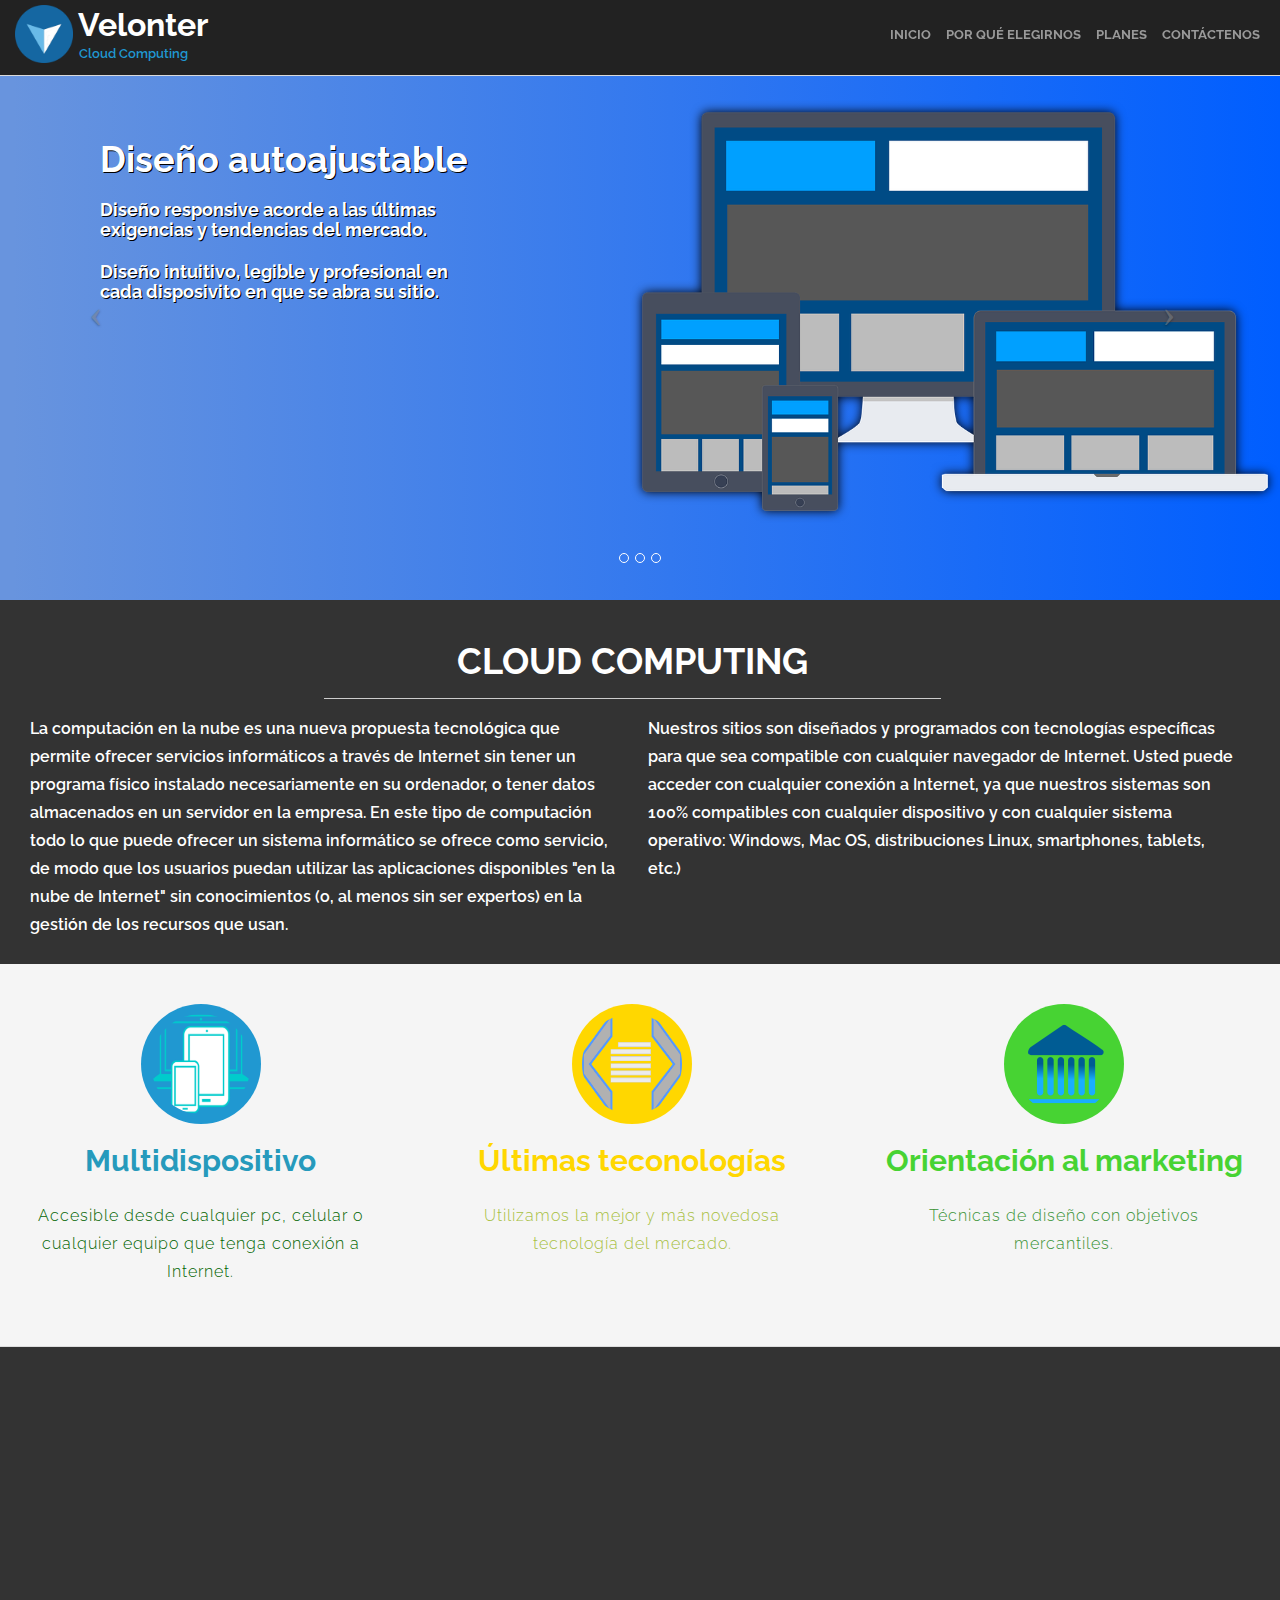
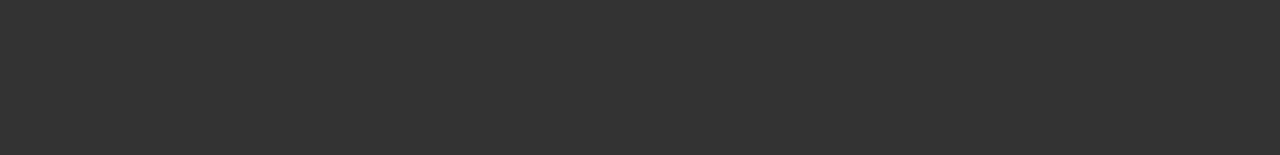
<file: index.html>
<!DOCTYPE html>
<html lang="es">
  <head>
    <link rel="alternate" href="http://velonter.com/" hreflang="es-ar">
  	
    <meta charset="utf-8">
    <meta name="viewport" content="width=device-width, initial-scale=1.0">

    <title>Velonter, diseño web con inteligencia empresarial</title>
    <meta name="description" content="Diseño de páginas web con el objetivo principal de potenciar la visibilidad de su empresa, aumentando así, la rentabilidad de esta.">
    
    <meta name="author" content="BRSK Designs"> <!-- BRSK Designs !-->
    
    <meta name="keywords" content="diseño web, diseñadores web, diseño de páginas web">

    <style type="text/css">

    	form{text-align: center;}
        
        @media (max-width: 767px){
        .header-portable{display: none;}
        
        }
    </style>   
	
	
	<link rel="manifest" href="/manifest.json">
        
	<meta name="msapplication-TileColor" content="#da532c">
	<meta name="msapplication-TileImage" content="/mstile-144x144.png">
	<meta name="theme-color" content="#ffffff">
	<link rel="shortcut icon" href="assets/iconos/logo300.png" type="image/png">
       
    
   

    <!-- Bootstrap core CSS -->
    <link href="assets/css/bootstrap.css" rel="stylesheet"> 
    <!--Está linkeando una hoja de css y con rel se lo está "comunicando al buscador" !-->

    <!-- Custom styles for this template -->
    <link href="assets/css/main.css" rel="stylesheet">
    <link rel="stylesheet" href="assets/css/icomoon.css">
    <link href="assets/css/animate-custom.css" rel="stylesheet">
    <link href="assets/css/animate.css" rel="stylesheet">   
  <!--  <link rel="stylesheet" href="assets/css/estilo-pluton-price.css"> !-->
    <link rel="stylesheet" href="assets/css/EstilosPrecios.css">
    <link rel="stylesheet" href="assets/css/hover.css">
    <link rel="stylesheet" href="assets/css/font-awesome.css">
    <link rel="stylesheet" href="assets/css/estilosNavBar.css">
    <link rel="stylesheet" href="assets/css/ColoresEnDegrade.css">
    <link rel="stylesheet" href="assets/css/full-slider.css">
    <link rel="stylesheet" href="assets/css/Textos-subtextos-carousel.css" >
   
    <link href='http://fonts.googleapis.com/css?family=Lato:300,400,700,300italic,400italic' rel='stylesheet' type='text/css'>    
    <link href='http://fonts.googleapis.com/css?family=Raleway:400,300,700' rel='stylesheet' type='text/css'>
    <!--Fuentes externas, las llamo a partir de links !-->
    
    <script src="assets/js/jquery.min.js"></script>
	<script type="text/javascript" src="assets/js/modernizr.custom.js"></script>
    
    <!-- HTML5 shim and Respond.js IE8 support of HTML5 elements and media queries -->
    <!--[if lt IE 9]>
      <script src="assets/js/html5shiv.js"></script>
      <script src="assets/js/respond.min.js"></script>
    <![endif]-->
   <script> 
  (function(i,s,o,g,r,a,m){i['GoogleAnalyticsObject']=r;i[r]=i[r]||function(){
  (i[r].q=i[r].q||[]).push(arguments)},i[r].l=1*new Date();a=s.createElement(o),
  m=s.getElementsByTagName(o)[0];a.async=1;a.src=g;m.parentNode.insertBefore(a,m)
  })(window,document,'script','//www.google-analytics.com/analytics.js','ga');

  ga('create', 'UA-66277632-1', 'auto');
  ga('send', 'pageview');

</script>
  </head>


  <body data-spy="scroll" data-offset="0" data-target="#navbar-main">
  
  
 <nav class="navbar navbar-default navbar-fixed-top"    >
  <div class="container-fluid navbar-inverse" style="" >
    <!-- Brand and toggle get grouped for better mobile display -->
    <div class="navbar-header ">
      <button type="button" class="navbar-toggle collapsed" data-toggle="collapse" data-target="#bs-example-navbar-collapse-1" >
        <span class="sr-only">Toggle navigation</span>
        <span class="icon-bar"></span>
        <span class="icon-bar"></span>
        <span class="icon-bar"></span>
      </button>
        
        <div class=" header-portable" >
            
        <img src="assets/iconos/logo300-blanco.png" alt="logo" width="58" class="navbar-left img-responsive" style="margin-top: 5px;">
                
        <a class="navbar-brand" href="index.html" style="color: white; font-size: 2em; font-weight: bold; margin-left: -10px; margin-top: 0px; ">
                Velonter        
            </a>
                <span style="margin-top: 45px; margin-left: -144px; position: absolute; color: #2098d1; font-size: 0.8em; font-weight: 600; ">
                    Cloud Computing
                </span>
        </div>      
        
    </div>

    <!-- Collect the nav links, forms, and other content for toggling -->
    <div class="collapse navbar-collapse" id="bs-example-navbar-collapse-1">
      <ul class="nav navbar-nav navbar-right">
       
        <li style='margin-right: -15px;'>
            <a href="#" class=" hvr-underline-from-center" 
                style="margin-top: 10px; padding-bottom: 30px; font-weight: bold; font-size: 0.8em; ">
                INICIO
            </a>
        </li>
        
        <li style='margin-right: -15px;'>
            <a href="porQueElegirnos.html" class=" hvr-underline-from-center" 
                style="margin-top: 10px; padding-bottom: 30px; font-weight: bold; font-size: 0.8em;">
                POR QUÉ ELEGIRNOS
            </a>
        </li>
        
        
        
        <li style='margin-right: -15px;'>
            <a href="planes.html" class=" hvr-underline-from-center" 
                style="margin-top: 10px; padding-bottom: 30px; font-weight: bold; font-size: 0.8em;">
                PLANES
            </a>
        </li>
        
        <li style='margin-right: 5px;'>
            <a href="#contacto" class=" hvr-underline-from-center" 
                style="margin-top: 10px; padding-bottom: 30px; font-weight: bold; font-size: 0.8em;">
                CONTÁCTENOS   
            </a>
        </li>
       
       
        
        <!-- 
        <li class="dropdown  ">
          <a href="#" class="dropdown-toggle hvr-underline-from-center" style="margin-top: 10px; padding-bottom: 30px; font-weight: bold; font-size: 0.8em;" data-toggle="dropdown" role="button">
              DROPDOWN
              <span class="caret">                  
              </span>
          </a>
          <ul class="dropdown-menu  ">
            <li><a href="#">Action</a></li>
            <li><a href="#">Another action</a></li>
            <li><a href="#">Something else here</a></li>
            <li class="divider"></li>
            <li><a href="#">Separated link</a></li>
            <li class="divider"></li>
            <li><a href="#">One more separated link</a></li>
          </ul>
        </li>
        !-->
      </ul>
     
     
    </div><!-- /.navbar-collapse -->
  </div><!-- /.container-fluid -->
</nav>
      
      <!-- Full Page Image Background Carousel Header -->
      <header id="myCarousel" class="carousel slide carouselG" style=" height: 600px;">
        <!-- Indicators -->
        <ol class="carousel-indicators">
            <li data-target="#myCarousel" data-slide-to="0"></li>
            <li data-target="#myCarousel" data-slide-to="1"></li>
            <li data-target="#myCarousel" data-slide-to="2"></li>
           
        </ol>

        <!-- Wrapper for Slides -->
        <div class="carousel-inner">
            
            <div class="item active degradeAzul">
                <!-- Set the second background image using inline CSS below. -->
                <div class="fill degradeAzul">
                    <img src="assets/img/responsive-design.png" class="" alt="responsive" width="650"
                         style="margin-top: 100px; margin-left: 630px;">
                </div>
                
                <!-- El carousel-caption tiene una caja que lo contiene, con left y top cambio su posición !-->
                <div class="carousel-caption " style="left: 100px; top: 100px;" >
                    <!-- El texto dentro de la caja de carousel-caption es OTRA COSA y tiene SU PROPIA CAJA !-->
                    <h1 style=" color: white; font-weight: bold; margin-bottom: 20px; text-shadow: 1px 1px black; ">
                        Diseño autoajustable
                    </h1>
                    
                    <div class="row">
                    <span style=" color: white; font-weight: bold; font-size: 1.1em; line-height: 20px; text-shadow: 1px 1px black;"
                          class=" col-lg-5 col-md-5 col-sm-10">
                        Diseño responsive acorde a las últimas exigencias y tendencias del mercado.                         
                    </span>
                    </div>   
                    
                    <br>
                    
                    <div class="row">
                   <span style=" color: white;  font-weight: bold; font-size: 1.1em; line-height: 20px; text-shadow: 1px 1px black;"
                          class=" col-lg-5 col-md-5 col-sm-10">
                        Diseño intuitivo, legible y profesional en cada disposivito en que se abra su sitio.                         
                    </span>
                    </div>
                </div>
                
            </div>
            
            <div class="item ">
                <!-- Set the third background image using inline CSS below. -->
                <div class="fill" style="background-image:url('assets/img/design.jpg');"></div>
                 <!-- El carousel-caption tiene una caja que lo contiene, con left y top cambio su posición !-->
                <div class="carousel-caption " style="left: 100px; top: 100px;" >
                    <!-- El texto dentro de la caja de carousel-caption es OTRA COSA y tiene SU PROPIA CAJA !-->
                    <h1 style=" color: white; font-weight: bold; margin-bottom: 20px; text-shadow: 1px 1px black; ">
                        Artística y funcional
                    </h1>
                    
                    <div class="row">
                    <span style=" color: white; font-weight: bold; font-size: 1.1em; line-height: 20px; text-shadow: 1px 1px black;"
                          class=" col-lg-5 col-md-5 col-sm-10">
                        Trabajamos con la última teconología y con los últimos paradigmas en sitios web, para darle la mayor calidad en cada producto.                         
                    </span>
                    </div>
                    
                    <br>
                    
                    <div class="row">
                    <span style=" color: white; font-weight: bold; font-size: 1.1em; line-height: 20px; text-shadow: 1px 1px black;"
                          class=" col-lg-5 col-md-5 col-sm-10">
                        Diseñamos webs personalizadas, artisticas y funcionales dándole un sello distintivo a cada entrega.                         
                    </span>
                    </div>
                    
                    
                </div>
            </div>
            
            
            
            <div class="item ">
                <!-- Set the first background image using inline CSS below. -->
                <div class="fill degradeOro" >
                    <img src="assets/img/smartphone.png" class="" alt="smartphone" width="250"
                         style="margin-top: 100px; margin-left: 900px;">
                </div>
                <!-- El carousel-caption tiene una caja que lo contiene, con left y top cambio su posición !-->
                 <div class="carousel-caption" style="left: 100px; top: 100px;" >
                   <!-- El texto dentro de la caja de carousel-caption es OTRA COSA y tiene SU PROPIA CAJA !-->
                    <h1 style=" color: white; font-weight: bold; margin-bottom: 20px; text-shadow: 1px 1px black; ">
                        Posicionamiento web
                    </h1>
                    
                   <div class="row">
                    <span style=" color: white; font-weight: bold;  font-size: 1.1em; line-height: 20px; text-shadow: 1px 1px black;"
                          class=" col-lg-5 col-md-5 col-sm-10">
                        Optimizamos el posicionamiento de su sitio en los buscadores más utilizados por smartphones y pc's.                        
                    </span>
                   </div>
                   
                   <br>
                   
                                      
                   <div class="row">
                   <span style=" color: white;  font-weight: bold; font-size: 1.1em; line-height: 20px; text-shadow: 1px 1px black;"
                          class=" col-lg-5 col-md-5 col-sm-10">
                        Le damos las mejores alternativas para mejorar la visibildad y la rentabilidad de su negocio.                        
                    </span>
                    </div>
                       
                </div>
            </div>
            
            
            
            <!-- 
            
            <div class="item active">
                <!-- Set the first background image using inline CSS below. 
                <div class="fill " >
                    <img src="assets/img/flecha-marketing.jpg" class="" alt="money" width="670"
                         style="margin-top: 0px; margin-left: 650px;">
                </div>
                <!-- El carousel-caption tiene una caja que lo contiene, con left y top cambio su posición 
                 <div class="carousel-caption" style="left: 100px; top: 100px;" >
                   <!-- El texto dentro de la caja de carousel-caption es OTRA COSA y tiene SU PROPIA CAJA 
                    <h1 style="  font-weight: bold; margin-bottom: 20px; ">
                        Marketing online    
                    </h1>
                    <span style="color: black; font-weight: 200; margin-left: -13px; font-size: 1.1em; line-height: 20px;"
                          class=" col-lg-5 col-md-5 col-sm-10">
                        Énfasis en el diseño orientado a aumentar la visibilidad y rentabilidad de su negocio.                         
                    </span>
                </div>
            </div>
        
            !-->
                
               <!-- 
               <div class="fill" style="background-image:url('assets/img/celular-manos.jpg');
                    background-position-y: 20px; background-position-x: 0px;"> 
                </div>
               !-->    
            
            
        </div>

        <!-- Controls -->
        
        <!-- No tiene el difuminado gris. Se hace borrando los background-image de 
        .carousel-control.left y .carousel-control.right !-->
        
        <a class="left carousel-control" href="#myCarousel" data-slide="prev">
            <span class="icon-prev" style='color: gray; font-size: 2em;'></span>
        </a>
        <a class="right carousel-control" href="#myCarousel" data-slide="next">
            <span class="icon-next" style='color: gray; font-size: 2em;'></span>
        </a>

    </header>
      
      <header class="headerP img-responsive" style="background-image: url(assets/img/cafe-laptop.jpg); padding-top: 1px; padding-bottom: 250px; background-position-y: -80px;">
          <p style="color: white; text-align: center; font-weight: 900; margin-top: 200px; text-shadow: 2px 2px black; font-size: 4.2em;">
              Velonter
          </p>
          <h3 style="color: white;  text-align: center; font-weight: 900; text-shadow: 2px 2px black;">
              Cloud Computing
          </h3>
          
      </header>
           
        
                <!-- ==== About ==== -->
                
                <!-- background-image: url(assets/img/bg/blue-background.jpg); background-repeat: no-repeat; !-->
		<div class="container-fluid" id="about" style="background: #333;" >
                    <!-- Esta es el destino del hipervínculo (interno) "about" !-->
			<div class="row container-fluid " >
			<br>
                        <h1 class="centered wow flipInX " data-wow-delay="0.3s" style="color: white; font-weight: 700;">CLOUD COMPUTING</h1>
				<hr>
				
				<div class="col-lg-6 wow bounceInLeft" data-wow-duration="2s" data-wow-delay="0.1s" style="color: white; font-weight: 600;">
					<p> La computación en la nube es una nueva propuesta tecnológica que permite ofrecer servicios
                                            informáticos a través de Internet sin tener un programa físico instalado necesariamente en
                                            su ordenador, o tener datos almacenados en un servidor en la empresa.
                                            En este tipo de computación todo lo que puede ofrecer un sistema informático se ofrece como 
                                            servicio, de modo que los usuarios puedan utilizar las aplicaciones disponibles "en la nube de 
                                            Internet" sin conocimientos (o, al menos sin ser expertos) en la gestión de los 
                                            recursos que usan.</p>
				</div><!-- col-lg-6 -->
				
				<div class="col-lg-6 wow bounceInRight" data-wow-duration="2s" data-wow-delay="0.1s" style="color: white; font-weight: 600;">
					<p> Nuestros sitios son diseñados y programados con tecnologías específicas para que sea compatible 
                                            con cualquier navegador de Internet. Usted puede acceder con cualquier conexión a Internet, 
                                            ya que nuestros sistemas son 100% compatibles con cualquier dispositivo y con cualquier sistema
                                            operativo: Windows, Mac OS, distribuciones Linux, smartphones, tablets, etc.)</p>
				</div><!-- col-lg-6 -->
			</div><!-- row -->
                        
                        <!--
                        
                        
			<div class="row">
				<br>
				<div class="col-lg-offset-2 col-lg-8">
					<img class="img-responsive" src="assets/img/png2.png" alt="">
				</div>
			</div>
                        
                        
                        !-->                      
                        
		</div><!-- container -->
                
                <div id="greywrap">
			<div class="row animated rubberBand"> <!-- Toda una fila !-->
				<div class="col-lg-4 callout">
                                    <img src="assets/iconos/responsive-design.png" alt="MD"
                                         style="background: #2098d1; padding: 10px;" class="img-circle" height="120" width="120">
                                    
					<h2 style="color: #269abc; font-weight: bold;">Multidispositivo</h2>
                                        <p style="color: darkgreen;">Accesible desde cualquier pc, celular o cualquier equipo que tenga conexión a Internet.</p>
				</div><!-- col-lg-4 -->
                                
                                <div class="col-lg-4 callout">
					<img src="assets/img/code-html.png" alt="CodigoFuente"
                                            style="background: gold; padding: 10px;" class="img-circle" height="120" width="120">
					<h2 style="color: gold; font-weight: bold;">Últimas teconologías</h2>
                                        <p style="color: #a7c041;">Utilizamos la mejor y más novedosa tecnología del mercado.</p>
				</div><!-- col-lg-4 -->	
					
				<div class="col-lg-4 callout">
                                    <img src="assets/iconos/bank.png" alt="red" style="background: #47d333; padding: 10px;" 
                                         class="img-circle" height="120" width="120">
					<h2 style="color: #47d333; font-weight: bold;">Orientación al marketing</h2>
					<p style="color: #389234;">Técnicas de diseño con objetivos mercantiles.</p>
				</div><!-- col-lg-4 -->	
				
				
			</div><!-- row -->
		</div><!-- greywrap -->
                
		
		


    <section style="background: #333; color: white;" >
                    
                    
    <div class="container wow fadeInRightBig" id="contacto"  >
        <!-- Esta es el destino del hipervínculo (interno) "contact" !-->
    <br>
    <br>
    <div class="row m-b-lg" >
            <div class="col-lg-8 col-lg-offset-2 text-center">
                <div class="navy-line"></div>
                <h1 style="color: white;">Contáctenos</h1>
                <p>Solicite cotización, análisis y desarollo especializado para empresas, pymes, individuos y startups.</p>
              
                
            </div>
        </div>
        <div class="row m-b-lg">
            <div class="col-lg-4 col-lg-offset-1 col-xs-8 col-xs-offset-2" style="text-align: center;">
                <address>
                    <strong><span class="navy">Velonter, Inc.</span></strong><br/>
                <p><span class="icon icon-home"></span> Buenos Aires, Argentina<br/>
                <span class="icon icon-envelop"></span> adlamas@velonter.com <br/>
					<span class="icon icon-envelop"></span> gq@velonter.com <br/>
					</p>
                </address>
               
            </div>
            <div class="col-lg-4 col-xs-10 col-xs-offset-1">
                <p class="text-color">
                    Por cualquier información que desee obtener sobre nuestra empresa o alguno de nuestros servicios,
                    por favor no dude en consultarnos. Muchas Gracias.
                </p>
            </div>
        </div>

    

        

        <div class="row">
            <div class="col-lg-8 col-lg-offset-2 text-center m-t-lg m-b-lg  ">
                <p><strong>&copy; Velonter</strong><br/>  Todos los derechos reservados. © Copyright 2016.</p>
                <br>

            </div>
        </div>
    </div>
    </section>



    <!-- Bootstrap core JavaScript
    ================================================== -->
    <!-- Placed at the end of the document so the pages load faster -->
		

	<script type="text/javascript" src="assets/js/bootstrap.min.js"></script>
	<script type="text/javascript" src="assets/js/retina.js"></script>
	<script type="text/javascript" src="assets/js/jquery.easing.1.3.js"></script>
        <script type="text/javascript" src="assets/js/smoothscroll.js"></script>
	<script type="text/javascript" src="assets/js/jquery-func.js"></script>
        <script src="assets/js/wow.min.js"></script>
        <script>
              new WOW().init();
        </script>
        
       <!-- Script to Activate the Carousel -->
    <script>
    $('.carousel').carousel({
        interval: 13000 //changes the speed
    })
    </script>
  </body>
</html>
</file>
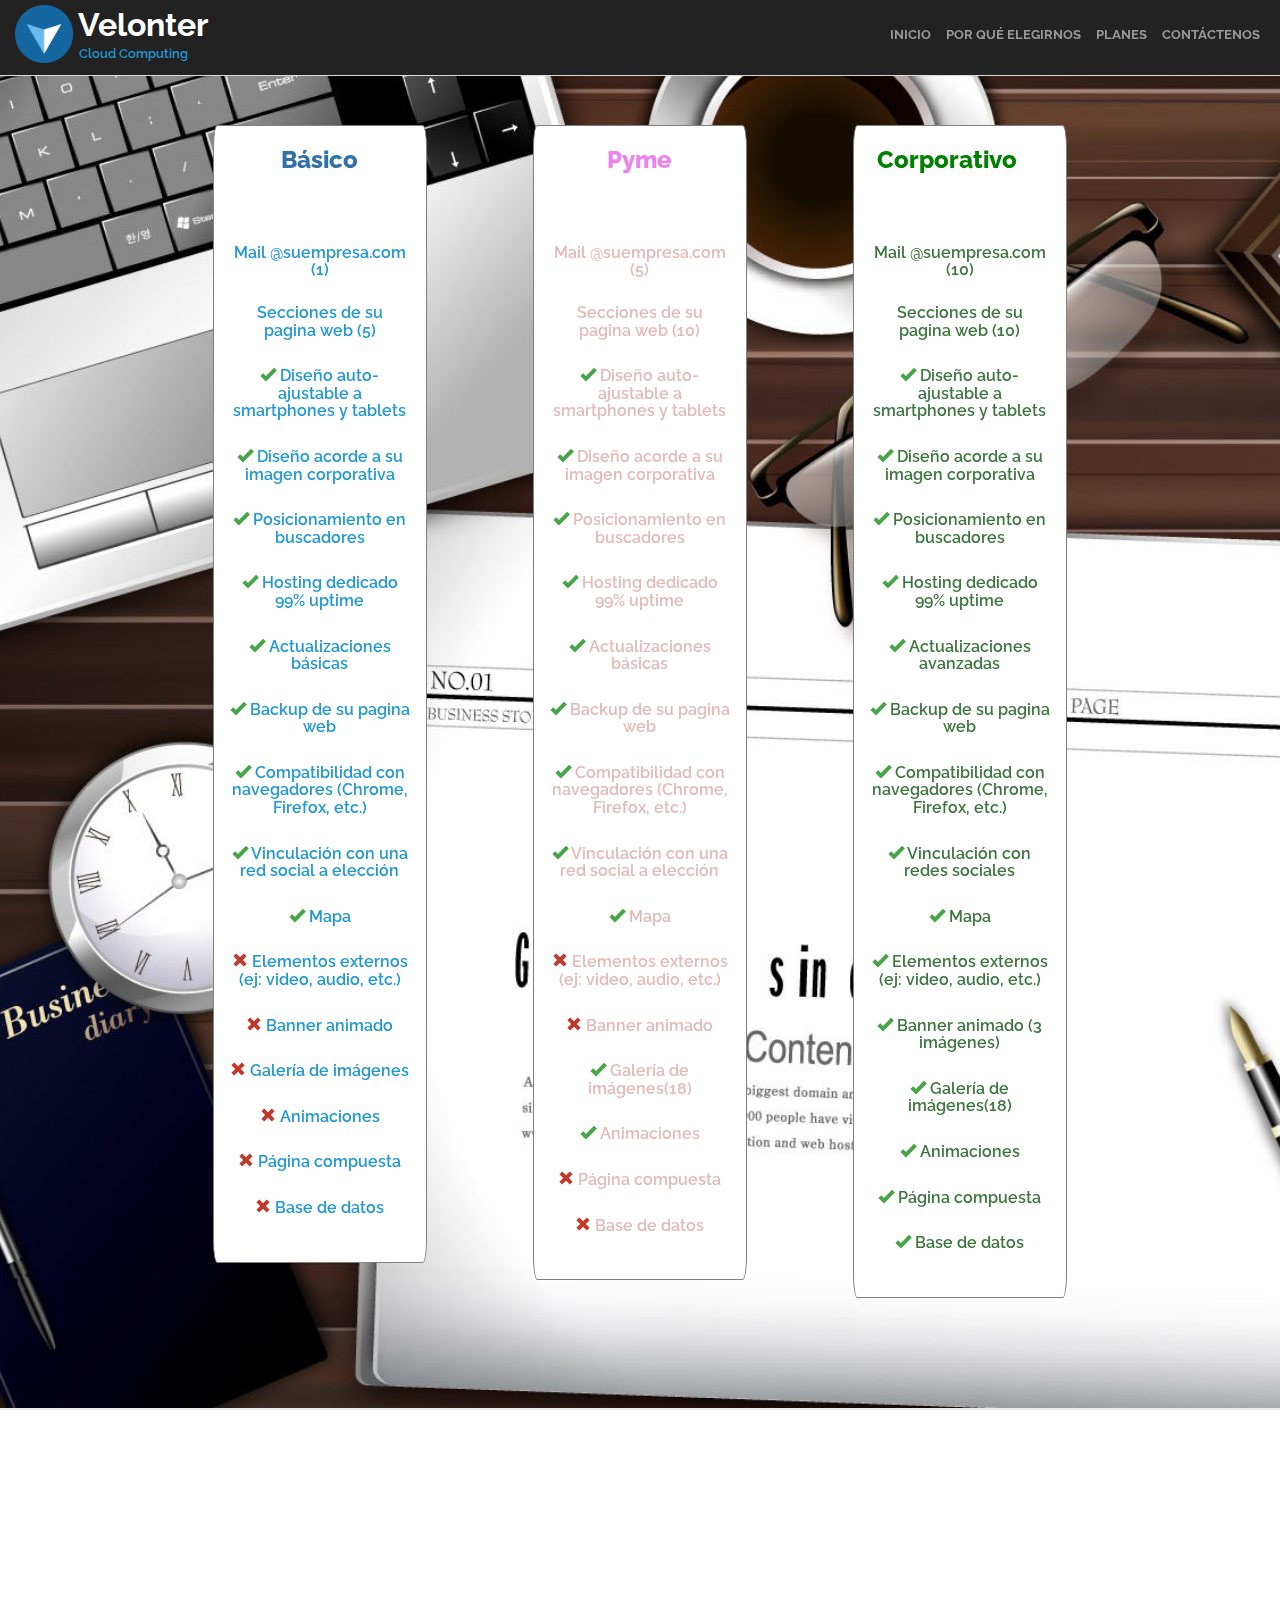
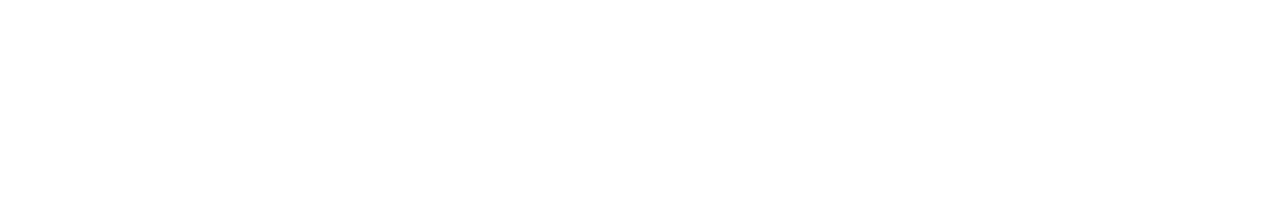
<file: planes.html>
<!DOCTYPE html>
<html lang="es">
  <head>
  	<link rel="alternate" href="http://velonter.com/" hreflang="es-ar">
  	
    <meta charset="utf-8">
    <meta name="viewport" content="width=device-width, initial-scale=1.0">

    <title>Velonter, diseño web con inteligencia empresarial</title>
    <meta name="description" 
          content="Diseño de páginas web con el objetivo principal de potenciar la visibilidad de su empresa, aumentando así, la rentabilidad de esta.">
    
    <meta name="author" content="BRSK Designs"> <!-- BRSK Designs !-->
    
    <meta name="keywords" content="diseño web, diseñadores web, diseño de páginas web">

    <style type="text/css">

    	form{text-align: center;}
        
        @media (max-width: 767px){
        .header-portable{display: none;}
        
        }
    </style>   
	
	
	<link rel="manifest" href="/manifest.json">
        
	<meta name="msapplication-TileColor" content="#da532c">
	<meta name="msapplication-TileImage" content="/mstile-144x144.png">
	<meta name="theme-color" content="#ffffff">
        <link rel="shortcut icon" href="assets/iconos/logo300.png" type="image/png">
    
   

    <!-- Bootstrap core CSS -->
    <link href="assets/css/bootstrap.css" rel="stylesheet"> 
    <!--Está linkeando una hoja de css y con rel se lo está "comunicando al buscador" !-->

    <!-- Custom styles for this template -->
    <link href="assets/css/main.css" rel="stylesheet">
    <link rel="stylesheet" href="assets/css/icomoon.css">
    <link href="assets/css/animate-custom.css" rel="stylesheet">
    <link href="assets/css/animate.css" rel="stylesheet">   
  <!--  <link rel="stylesheet" href="assets/css/estilo-pluton-price.css"> !-->
    <link rel="stylesheet" href="assets/css/EstilosPrecios.css">
    <link rel="stylesheet" href="assets/css/hover.css">
    <link rel="stylesheet" href="assets/css/font-awesome.css">
    <link rel="stylesheet" href="assets/css/estilosNavBar.css">
    <link rel="stylesheet" href="assets/css/ColoresEnDegrade.css">
    <link rel="stylesheet" href="assets/css/full-slider.css">
    <link rel="stylesheet" href="assets/css/Textos-subtextos-carousel.css" >
   
    <link href='http://fonts.googleapis.com/css?family=Lato:300,400,700,300italic,400italic' rel='stylesheet' type='text/css'>    
    <link href='http://fonts.googleapis.com/css?family=Raleway:400,300,700' rel='stylesheet' type='text/css'>
    <!--Fuentes externas, las llamo a partir de links !-->
    
    <script src="assets/js/jquery.min.js"></script>
	<script type="text/javascript" src="assets/js/modernizr.custom.js"></script>
    
    <!-- HTML5 shim and Respond.js IE8 support of HTML5 elements and media queries -->
    <!--[if lt IE 9]>
      <script src="assets/js/html5shiv.js"></script>
      <script src="assets/js/respond.min.js"></script>
    <![endif]-->
   <script> 
  (function(i,s,o,g,r,a,m){i['GoogleAnalyticsObject']=r;i[r]=i[r]||function(){
  (i[r].q=i[r].q||[]).push(arguments)},i[r].l=1*new Date();a=s.createElement(o),
  m=s.getElementsByTagName(o)[0];a.async=1;a.src=g;m.parentNode.insertBefore(a,m)
  })(window,document,'script','//www.google-analytics.com/analytics.js','ga');

  ga('create', 'UA-66277632-1', 'auto');
  ga('send', 'pageview');

</script>
  </head>


  <body data-spy="scroll" data-offset="0" data-target="#navbar-main">
  
  
 <nav class="navbar navbar-default navbar-fixed-top"    >
  <div class="container-fluid navbar-inverse" style="" >
    <!-- Brand and toggle get grouped for better mobile display -->
    <div class="navbar-header ">
      <button type="button" class="navbar-toggle collapsed" data-toggle="collapse" data-target="#bs-example-navbar-collapse-1" >
        <span class="sr-only">Toggle navigation</span>
        <span class="icon-bar"></span>
        <span class="icon-bar"></span>
        <span class="icon-bar"></span>
      </button>
        
        <div class=" header-portable" >
            
        <img src="assets/iconos/logo300-blanco.png" alt="logo" width="58" class="navbar-left img-responsive" style="margin-top: 5px;">
                
        <a class="navbar-brand" href="index.html" style="color: white; font-size: 2em; font-weight: bold; margin-left: -10px; margin-top: 0px; ">
                Velonter        
            </a>
                <span style="margin-top: 45px; margin-left: -144px; position: absolute; color: #2098d1; font-size: 0.8em; font-weight: 600; ">
                    Cloud Computing
                </span>
        </div>      
        
    </div>

    <!-- Collect the nav links, forms, and other content for toggling -->
    <div class="collapse navbar-collapse" id="bs-example-navbar-collapse-1">
      <ul class="nav navbar-nav navbar-right">
       
        <li style='margin-right: -15px;'>
            <a href="index.html" class=" hvr-underline-from-center" 
                style="margin-top: 10px; padding-bottom: 30px; font-weight: bold; font-size: 0.8em; ">
                INICIO
            </a>
        </li>
        
        <li style='margin-right: -15px;'>
            <a href="porQueElegirnos.html" class=" hvr-underline-from-center" 
                style="margin-top: 10px; padding-bottom: 30px; font-weight: bold; font-size: 0.8em;">
                POR QUÉ ELEGIRNOS
            </a>
        </li>
        
       
        
        <li style='margin-right: -15px;'>
            <a href="planes.html" class=" hvr-underline-from-center" 
                style="margin-top: 10px; padding-bottom: 30px; font-weight: bold; font-size: 0.8em;">
                PLANES
            </a>
        </li>
        
        <li style='margin-right: 5px;'>
            <a href="#contacto" class=" hvr-underline-from-center" 
                style="margin-top: 10px; padding-bottom: 30px; font-weight: bold; font-size: 0.8em;">
                CONTÁCTENOS   
            </a>
        </li>
       
       
        
        <!-- 
        <li class="dropdown  ">
          <a href="#" class="dropdown-toggle hvr-underline-from-center" style="margin-top: 10px; padding-bottom: 30px; font-weight: bold; font-size: 0.8em;" data-toggle="dropdown" role="button">
              DROPDOWN
              <span class="caret">                  
              </span>
          </a>
          <ul class="dropdown-menu  ">
            <li><a href="#">Action</a></li>
            <li><a href="#">Another action</a></li>
            <li><a href="#">Something else here</a></li>
            <li class="divider"></li>
            <li><a href="#">Separated link</a></li>
            <li class="divider"></li>
            <li><a href="#">One more separated link</a></li>
          </ul>
        </li>
        !-->
      </ul>
     
     
    </div><!-- /.navbar-collapse -->
  </div><!-- /.container-fluid -->
</nav>
      
                 
                
                
                <!-- Price/Precios !-->
		
                
                <section class="imagenDeFondo" id="precios">              
                        
                        <div class=" hvr-bounce-in columnas col-lg-2 col-md-4  col-sm-6 col-xs-8 col-lg-offset-2 col-md-offset-4 col-sm-offset-3 col-xs-offset-2 ">
                        <p class="tituloSeccionPrecios1">Básico</p>                       
                        <div style="font-size: 0.9em;"></div>                                      
                        <div><span class="numero"></span></div>
                        <br>
                        <br>
                        
                        <div>
                            <p class="fondo1"> 
                                <span class="" style="color: #47a447"></span> 
                                Mail @suempresa.com (1)</p>
                            <p class="fondo1"> 
                                <span class="" style="color: #47a447"></span> 
                                Secciones de su pagina web (5)</p>
                            <p class="fondo1">
                                <span class="glyphicon glyphicon-ok" style="color: #47a447"></span> 
                                Diseño auto-ajustable a smartphones y tablets</p>
                            <p class="fondo1"> 
                                <span class="glyphicon glyphicon-ok" style="color: #47a447"></span> 
                                Diseño acorde a su imagen corporativa</p>                                                 
                            <p class="fondo1">
                                <span class="glyphicon glyphicon-ok" style="color: #47a447"></span> 
                                Posicionamiento en buscadores</p>
                            <p class="fondo1"> 
                                <span class="glyphicon glyphicon-ok" style="color: #47a447"></span> 
                                Hosting dedicado 99% uptime</p>                            
                            <p class="fondo1">
                                <span class="glyphicon glyphicon-ok" style="color: #47a447"></span> 
                                Actualizaciones básicas</p>
                            <p class="fondo1"> 
                                <span class="glyphicon glyphicon-ok" style="color: #47a447"></span> 
                                Backup de su pagina web </p>
                            <p class="fondo1"> 
                                <span class="glyphicon glyphicon-ok" style="color: #47a447"></span> 
                                Compatibilidad con navegadores (Chrome, Firefox, etc.)</p>
                            <p class="fondo1"> 
                                <span class="glyphicon glyphicon-ok" style="color: #47a447"></span> 
                                Vinculación con una red social a elección</p>                            
                            <p class="fondo1"> 
                                <span class="glyphicon glyphicon-ok" style="color: #47a447"></span> 
                                Mapa</p>
                             <p class="fondo1"> 
                                <span class="glyphicon glyphicon-remove" style="color: #c0392b"></span> 
                                Elementos externos (ej: video, audio, etc.)</p>
                            <p class="fondo1">
                                <span class="glyphicon glyphicon-remove" style="color: #c0392b"></span> 
                                Banner animado</p>
                            <p class="fondo1">
                                <span class="glyphicon glyphicon-remove" style="color: #c0392b"></span> 
                                Galería de imágenes</p>                           
                            <p class="fondo1"> 
                                <span class="glyphicon glyphicon-remove" style="color: #c0392b"></span> 
                                Animaciones</p>
                            <p class="fondo1"> 
                                <span class="glyphicon glyphicon-remove" style="color: #c0392b"></span> 
                                Página compuesta</p>
                            <p class="fondo1"> 
                                <span class="glyphicon glyphicon-remove" style="color: #c0392b"></span> 
                                Base de datos</p>
                           
                        </div>
                        
                    </div>
                    
                    <div class=" hvr-bounce-in columnas col-lg-2 col-md-4  col-sm-6 col-xs-8 col-lg-offset-1 col-md-offset-4 col-sm-offset-3 col-xs-offset-2 ">
                        <p class="tituloSeccionPrecios3">Pyme</p>                       
                        <div style="font-size: 0.9em;"></div>                                      
                        <div><span class="numero"></span></div>
                        <br>
                        <br>
                        
                        <div>
                            <p class="fondo3"> 
                                <span class="" style="color: #47a447"></span> 
                                Mail @suempresa.com (5)</p>
                            <p class="fondo3"> 
                                <span class="" style="color: #47a447"></span> 
                                Secciones de su pagina web (10)</p>
                            <p class="fondo3">
                                <span class="glyphicon glyphicon-ok" style="color: #47a447"></span> 
                                Diseño auto-ajustable a smartphones y tablets</p>
                            <p class="fondo3"> 
                                <span class="glyphicon glyphicon-ok" style="color: #47a447"></span> 
                                Diseño acorde a su imagen corporativa</p>                                                 
                            <p class="fondo3">
                                <span class="glyphicon glyphicon-ok" style="color: #47a447"></span> 
                                Posicionamiento en buscadores</p>
                            <p class="fondo3"> 
                                <span class="glyphicon glyphicon-ok" style="color: #47a447"></span> 
                                Hosting dedicado 99% uptime</p>                            
                            <p class="fondo3">
                                <span class="glyphicon glyphicon-ok" style="color: #47a447"></span> 
                                Actualizaciones básicas</p>
                            <p class="fondo3"> 
                                <span class="glyphicon glyphicon-ok" style="color: #47a447"></span> 
                                Backup de su pagina web </p>
                            <p class="fondo3"> 
                                <span class="glyphicon glyphicon-ok" style="color: #47a447"></span> 
                                Compatibilidad con navegadores (Chrome, Firefox, etc.)</p>
                            <p class="fondo3"> 
                                <span class="glyphicon glyphicon-ok" style="color: #47a447"></span> 
                                Vinculación con una red social a elección</p>
                             <p class="fondo3"> 
                                <span class="glyphicon glyphicon-ok" style="color: #47a447"></span> 
                                Mapa</p>
                            <p class="fondo3"> 
                                <span class="glyphicon glyphicon-remove" style="color: #c0392b"></span> 
                                Elementos externos (ej: video, audio, etc.)</p>
                            <p class="fondo3">
                                <span class="glyphicon glyphicon-remove" style="color: #c0392b"></span> 
                                Banner animado</p>
                            <p class="fondo3">
                                <span class="glyphicon glyphicon-ok" style="color: #47a447"></span> 
                                Galería de imágenes(18)</p>                           
                            <p class="fondo3"> 
                                <span class="glyphicon glyphicon-ok" style="color: #47a447"></span> 
                                Animaciones</p>
                            <p class="fondo3"> 
                                <span class="glyphicon glyphicon-remove" style="color: #c0392b"></span> 
                                Página compuesta</p>
                            <p class="fondo3"> 
                                <span class="glyphicon glyphicon-remove" style="color: #c0392b"></span> 
                                Base de datos</p>
                           
                        </div>
                        
                    </div>
                        
                    <div class=" hvr-bounce-in columnas col-lg-2 col-md-4  col-sm-6 col-xs-8 col-lg-offset-1 col-md-offset-4 col-sm-offset-3 col-xs-offset-2" >
                        <p class="tituloSeccionPrecios2" style="margin-left: -25px" >Corporativo</p>
                        
                        <span style="font-size: 0.9em;"></span>                                      
                        <div><span class="numero" ></span>
                            <span>
                               </span></div>
                        <br>
                        <br>
                        
                        <div class="">
                            <p class="fondo2"> 
                                <span class="" style="color: #47a447"></span> 
                                Mail @suempresa.com (10)</p>                           
                            <p class="fondo2"> 
                                <span class="" style="color: #47a447"></span> 
                                Secciones de su pagina web (10)</p>
                            <p class="fondo2">
                                <span class="glyphicon glyphicon-ok" style="color: #47a447"></span> 
                                Diseño auto-ajustable a smartphones y tablets</p>
                            <p class="fondo2"> 
                                <span class="glyphicon glyphicon-ok" style="color: #47a447"></span> 
                                Diseño acorde a su imagen corporativa</p>                     
                            <p class="fondo2">
                                <span class="glyphicon glyphicon-ok" style="color: #47a447"></span> 
                                Posicionamiento en buscadores</p>                           
                            <p class="fondo2"> 
                                <span class="glyphicon glyphicon-ok" style="color: #47a447"></span> 
                                Hosting dedicado 99% uptime</p>                            
                            <p class="fondo2">
                                <span class="glyphicon glyphicon-ok" style="color: #47a447"></span> 
                                Actualizaciones avanzadas</p>
                            <p class="fondo2"> 
                                <span class="glyphicon glyphicon-ok" style="color: #47a447"></span> 
                                Backup de su pagina web </p>
                            <p class="fondo2"> 
                                <span class="glyphicon glyphicon-ok" style="color: #47a447"></span> 
                                Compatibilidad con navegadores (Chrome, Firefox, etc.)</p>
                            <p class="fondo2"> 
                                <span class="glyphicon glyphicon-ok" style="color: #47a447"></span> 
                                Vinculación con redes sociales</p>
                             <p class="fondo2"> 
                                <span class="glyphicon glyphicon-ok" style="color: #47a447"></span> 
                                Mapa</p>
                            <p class="fondo2"> 
                                <span class="glyphicon glyphicon-ok" style="color: #47a447"></span> 
                                Elementos externos (ej: video, audio, etc.)</p>
                             <p class="fondo2">
                                <span class="glyphicon glyphicon-ok" style="color: #47a447"></span> 
                                Banner animado (3 imágenes)</p>
                             <p class="fondo2">
                                 <span class="glyphicon glyphicon-ok" style="color: #47a447"></span> 
                                Galería de imágenes(18)</p>                             
                             <p class="fondo2"> 
                                <span class="glyphicon glyphicon-ok" style="color: #47a447"></span> 
                                Animaciones</p>                            
                              <p class="fondo2"> 
                                <span class="glyphicon glyphicon-ok" style="color: #47a447"></span> 
                                Página compuesta</p>
                              <p class="fondo2"> 
                                <span class="glyphicon glyphicon-ok" style="color: #47a447"></span> 
                                Base de datos</p>
                            
                        </div>
                        
                        </div>
                   
                    
                    
                    
                    
                </section>
                
                
              <!-- fin de precios !-->
              
              
    <section>
        
    <div class="container wow fadeInRightBig" id="contacto"   >
        <!-- Esta es el destino del hipervínculo (interno) "contact" !-->
    <br>
    <br>
        <div class="row m-b-lg">
            <div class="col-lg-8 col-lg-offset-2 text-center">
                <div class="navy-line"></div>
                <h1>Contáctenos</h1>
                <p>Solicite cotización, análisis y desarollo especializado para empresas, pymes, individuos y startups.</p>
              
                
            </div>
        </div>
        <div class="row m-b-lg">
            <div class="col-lg-4 col-lg-offset-1 col-xs-8 col-xs-offset-2" style="text-align: center;">
                <address>
                    <strong><span class="navy">Velonter, Inc.</span></strong><br/>
                <p><span class="icon icon-home"></span> Buenos Aires, Argentina<br/>
                <span class="icon icon-envelop"></span> adlamas@velonter.com <br/>
					<span class="icon icon-envelop"></span> gq@velonter.com <br/>
					</p>
                </address>
               
            </div>
            <div class="col-lg-4 col-xs-10 col-xs-offset-1">
                <p class="text-color">
                    Por cualquier información que desee obtener sobre nuestra empresa o alguno de nuestros servicios,
                    por favor no dude en consultarnos. Muchas Gracias.
                </p>
            </div>
        </div>        

        <div class="row">
            <div class="col-lg-8 col-lg-offset-2 text-center m-t-lg m-b-lg  ">
                <p><strong>&copy; Velonter</strong><br/>  Todos los derechos reservados. © Copyright 2016.</p>
                <br>

            </div>
        </div>
    </div>
        
        
    </section>



    <!-- Bootstrap core JavaScript
    ================================================== -->
    <!-- Placed at the end of the document so the pages load faster -->
		

	<script type="text/javascript" src="assets/js/bootstrap.min.js"></script>
	<script type="text/javascript" src="assets/js/retina.js"></script>
	<script type="text/javascript" src="assets/js/jquery.easing.1.3.js"></script>
        <script type="text/javascript" src="assets/js/smoothscroll.js"></script>
	<script type="text/javascript" src="assets/js/jquery-func.js"></script>
        <script src="assets/js/wow.min.js"></script>
        <script>
              new WOW().init();
        </script>
        
       <!-- Script to Activate the Carousel -->
    <script>
    $('.carousel').carousel({
        interval: 90000 //changes the speed
    })
    </script>
  </body>
</html>
</file>
<file: assets/css/icomoon.css>
@font-face {
	font-family: 'icomoon';
	src:url('icomoon/icomoon.eot');
	src:url('icomoon/icomoon-.eot#iefix') format('embedded-opentype'),
		url('icomoon/icomoon.woff') format('woff'),
		url('icomoon/icomoon.ttf') format('truetype'),
		url('comoon/icomoon.svg.txt#icomoon') format('svg');
	font-weight: normal;
	font-style: normal;
}

/* Use the following CSS code if you want to use data attributes for inserting your icons */
[data-icon]:before {
	font-family: 'icomoon';
	content: attr(data-icon);
	speak: none;
	font-weight: normal;
	font-variant: normal;
	text-transform: none;
	line-height: 1;
	-webkit-font-smoothing: antialiased;
}

/* Use the following CSS code if you want to have a class per icon */
/*
Instead of a list of all class selectors,
you can use the generic selector below, but it's slower:
[class*="icon-"] {
*/
.icon-cancel-circle, .icon-puzzle, .icon-lamp, .icon-wand, .icon-vector, .icon-menu, .icon-close, .icon-twitter, .icon-facebook, .icon-vimeo, .icon-dribbble, .icon-mug, .icon-droplet, .icon-puzzle-2, .icon-target, .icon-dice, .icon-map, .icon-location, .icon-box-add, .icon-phone, .icon-phone-2, .icon-phone-3, .icon-tumblr, .icon-forrst, .icon-feed, .icon-pinterest, .icon-clock, .icon-bubble, .icon-screen, .icon-screen-2, .icon-laptop, .icon-mobile, .icon-mobile-2, .icon-tablet, .icon-tv, .icon-pencil, .icon-new-tab, .icon-quotes-left, .icon-user, .icon-bubble-2, .icon-google-plus, .icon-instagram, .icon-youtube, .icon-flickr, .icon-deviantart, .icon-github, .icon-blogger, .icon-soundcloud, .icon-lastfm, .icon-file, .icon-images, .icon-arrow-right, .icon-arrow-left, .icon-bubble-3, .icon-envelop, .icon-compass, .icon-spinner, .icon-spinner-2, .icon-spinner-3, .icon-play, .icon-pause, .icon-arrow-up-left, .icon-arrow-right-2, .icon-arrow-down-right, .icon-arrow-down, .icon-arrow-left-2, .icon-arrow-up, .icon-arrow-up-right, .icon-arrow-down-left, .icon-stopwatch, .icon-pushpin, .icon-compass-2, .icon-history, .icon-clock-2, .icon-alarm, .icon-earth, .icon-globe, .icon-target-2, .icon-car, .icon-truck, .icon-fire, .icon-lab, .icon-dumbbell, .icon-rocket, .icon-meter, .icon-dashboard, .icon-meter-fast, .icon-hammer, .icon-trophy, .icon-trophy-star, .icon-eye, .icon-eye-2, .icon-fan, .icon-sun, .icon-airplane, .icon-cogs, .icon-anchor, .icon-shield, .icon-lightning, .icon-power, .icon-pyramid, .icon-road, .icon-ladder, .icon-hammer-2, .icon-cube, .icon-cube-2, .icon-camera, .icon-piano, .icon-movie, .icon-connection, .icon-knight, .icon-diamonds, .icon-stack, .icon-folder-remove, .icon-folder-open, .icon-cart-checkout, .icon-cart, .icon-tag, .icon-basket, .icon-support, .icon-phone-4, .icon-reply, .icon-flip, .icon-database, .icon-database-2, .icon-calendar, .icon-calendar-2, .icon-keyboard, .icon-user-plus, .icon-users, .icon-bubble-forward, .icon-bubble-up, .icon-bubble-last, .icon-bubble-link, .icon-bubble-check, .icon-bubble-quote, .icon-lock, .icon-user-plus-2, .icon-user-minus, .icon-lock-2, .icon-paw, .icon-accessibility, .icon-eye-blocked, .icon-download, .icon-smiley, .icon-thumbs-down, .icon-yin-yang, .icon-remove, .icon-bars, .icon-pie, .icon-plus-circle, .icon-sad, .icon-shocked, .icon-neutral, .icon-checkmark, .icon-volume-low, .icon-arrow-down-2, .icon-volume0, .icon-bookmarks, .icon-arrow-left-3, .icon-radio-unchecked, .icon-sigma, .icon-strikethrough, .icon-backspace, .icon-filter, .icon-arrow-up-right-2, .icon-arrow-up-right-3, .icon-file-zip, .icon-home, .icon-blog, .icon-camera-2, .icon-file-2, .icon-copy, .icon-cart-plus, .icon-music, .icon-lock-3, .icon-zoom-out, .icon-user-block, .icon-search, .icon-zoom-in, .icon-bubble-notification, .icon-storage, .icon-grid, .icon-grid-2, .icon-signup, .icon-switch, .icon-volume-high, .icon-volume-medium, .icon-arrow-left-4, .icon-play-2, .icon-point-up, .icon-heart, .icon-heart-2, .icon-star, .icon-star-2, .icon-star-3, .icon-star-4, .icon-star-5, .icon-star-6, .icon-heart-3, .icon-weather-snow, .icon-weather-lightning, .icon-heart-4, .icon-weather-rain, .icon-windy, .icon-paypal, .icon-paypal-2, .icon-paypal-3, .icon-yelp, .icon-html5, .icon-css3, .icon-html5-2, .icon-stumbleupon, .icon-stumbleupon-2, .icon-wordpress, .icon-joomla, .icon-wordpress-2, .icon-github-2, .icon-github-3, .icon-volume-mute, .icon-volume-mute-2, .icon-volume-increase, .icon-volume-decrease, .icon-tongue, .icon-question, .icon-male, .icon-medal, .icon-key, .icon-contract, .icon-bubbles, .icon-file-3, .icon-file-4, .icon-pencil-2, .icon-headphones, .icon-film, .icon-film-2, .icon-mic, .icon-radio, .icon-settings, .icon-pie-2, .icon-inject, .icon-zoom-in-2, .icon-bubble-notification-2, .icon-link, .icon-brightness-contrast, .icon-flag, .icon-upload, .icon-skull, .icon-leaf, .icon-apple-fruit, .icon-food, .icon-cake, .icon-food-2, .icon-gift, .icon-balloon, .icon-medal-2, .icon-rating, .icon-rating-2, .icon-rating-3, .icon-steps, .icon-flower, .icon-remove-2, .icon-briefcase, .icon-briefcase-2, .icon-grid-3, .icon-sun-glasses, .icon-tree, .icon-tree-2, .icon-exit, .icon-evil, .icon-people, .icon-cool, .icon-thumbs-up, .icon-bed, .icon-bed-2, .icon-brightness-low, .icon-heart-broken, .icon-sun-2, .icon-umbrella, .icon-warning, .icon-move, .icon-point-left, .icon-point-down, .icon-point-right, .icon-question-2, .icon-notification, .icon-radio-checked, .icon-checkbox-partial, .icon-checkbox-unchecked, .icon-checkbox-checked, .icon-command, .icon-pen, .icon-quill, .icon-quill-2, .icon-wand-2, .icon-tools, .icon-eye-3, .icon-moon, .icon-contrast, .icon-eye-4, .icon-eye-5, .icon-user-block-2, .icon-bubble-paperclip, .icon-drawer, .icon-drawer-2, .icon-watch, .icon-archive, .icon-cabinet, .icon-clock-3, .icon-clock-4, .icon-connection-2, .icon-new, .icon-play-3, .icon-marker, .icon-movie-2, .icon-podcast, .icon-share, .icon-scissors, .icon-scissors-2, .icon-subscript, .icon-rulers, .icon-filter-2, .icon-loop, .icon-loop-2, .icon-shuffle, .icon-shuffle-2, .icon-loop-3, .icon-loop-4, .icon-plus, .icon-enter, .icon-angry, .icon-attachment, .icon-download-2, .icon-upload-2, .icon-thumbs-up-2, .icon-glasses, .icon-glasses-2, .icon-stats-up, .icon-bottle, .icon-bars-2, .icon-cog, .icon-bubble-dots, .icon-upload-3, .icon-download-3, .icon-location-2, .icon-location-3, .icon-location-4, .icon-envelop-2, .icon-coin, .icon-ticket {
	font-family: 'icomoon';
	speak: none;
	font-style: normal;
	font-weight: normal;
	font-variant: normal;
	text-transform: none;
	line-height: 1;
	-webkit-font-smoothing: antialiased;
}
.icon-cancel-circle:before {
	content: "\e000";
}
.icon-puzzle:before {
	content: "\e001";
}
.icon-lamp:before {
	content: "\e002";
}
.icon-wand:before {
	content: "\e003";
}
.icon-vector:before {
	content: "\e004";
}
.icon-menu:before {
	content: "\e005";
}
.icon-close:before {
	content: "\e00b";
}
.icon-twitter:before {
	content: "\e00c";
}
.icon-facebook:before {
	content: "\e00d";
}
.icon-vimeo:before {
	content: "\e00e";
}
.icon-dribbble:before {
	content: "\e00f";
}
.icon-mug:before {
	content: "\e010";
}
.icon-droplet:before {
	content: "\e011";
}
.icon-puzzle-2:before {
	content: "\e012";
}
.icon-target:before {
	content: "\e013";
}
.icon-dice:before {
	content: "\e014";
}
.icon-map:before {
	content: "\e015";
}
.icon-location:before {
	content: "\e016";
}
.icon-box-add:before {
	content: "\e017";
}
.icon-phone:before {
	content: "\e018";
}
.icon-phone-2:before {
	content: "\e01a";
}
.icon-phone-3:before {
	content: "\e019";
}
.icon-tumblr:before {
	content: "\e01b";
}
.icon-forrst:before {
	content: "\e01c";
}
.icon-feed:before {
	content: "\e01d";
}
.icon-pinterest:before {
	content: "\e01e";
}
.icon-clock:before {
	content: "\e01f";
}
.icon-bubble:before {
	content: "\e020";
}
.icon-screen:before {
	content: "\e021";
}
.icon-screen-2:before {
	content: "\e022";
}
.icon-laptop:before {
	content: "\e023";
}
.icon-mobile:before {
	content: "\e024";
}
.icon-mobile-2:before {
	content: "\e025";
}
.icon-tablet:before {
	content: "\e026";
}
.icon-tv:before {
	content: "\e027";
}
.icon-pencil:before {
	content: "\e028";
}
.icon-new-tab:before {
	content: "\e029";
}
.icon-quotes-left:before {
	content: "\e02a";
}
.icon-user:before {
	content: "\e02b";
}
.icon-bubble-2:before {
	content: "\e02c";
}
.icon-google-plus:before {
	content: "\e02d";
}
.icon-instagram:before {
	content: "\e02e";
}
.icon-youtube:before {
	content: "\e02f";
}
.icon-flickr:before {
	content: "\e030";
}
.icon-deviantart:before {
	content: "\e031";
}
.icon-github:before {
	content: "\e032";
}
.icon-blogger:before {
	content: "\e033";
}
.icon-soundcloud:before {
	content: "\e034";
}
.icon-lastfm:before {
	content: "\e035";
}
.icon-file:before {
	content: "\e036";
}
.icon-images:before {
	content: "\e037";
}
.icon-arrow-right:before {
	content: "\e038";
}
.icon-arrow-left:before {
	content: "\e039";
}
.icon-bubble-3:before {
	content: "\e03a";
}
.icon-envelop:before {
	content: "\e03b";
}
.icon-compass:before {
	content: "\e03c";
}
.icon-spinner:before {
	content: "\e03e";
}
.icon-spinner-2:before {
	content: "\e03d";
}
.icon-spinner-3:before {
	content: "\e040";
}
.icon-play:before {
	content: "\e03f";
}
.icon-pause:before {
	content: "\e041";
}
.icon-arrow-up-left:before {
	content: "\e009";
}
.icon-arrow-right-2:before {
	content: "\e007";
}
.icon-arrow-down-right:before {
	content: "\e00a";
}
.icon-arrow-down:before {
	content: "\e006";
}
.icon-arrow-left-2:before {
	content: "\e008";
}
.icon-arrow-up:before {
	content: "\e042";
}
.icon-arrow-up-right:before {
	content: "\e043";
}
.icon-arrow-down-left:before {
	content: "\e044";
}
.icon-stopwatch:before {
	content: "\e045";
}
.icon-pushpin:before {
	content: "\e046";
}
.icon-compass-2:before {
	content: "\e047";
}
.icon-history:before {
	content: "\e048";
}
.icon-clock-2:before {
	content: "\e049";
}
.icon-alarm:before {
	content: "\e04a";
}
.icon-earth:before {
	content: "\e04b";
}
.icon-globe:before {
	content: "\e04c";
}
.icon-target-2:before {
	content: "\e04d";
}
.icon-car:before {
	content: "\e04e";
}
.icon-truck:before {
	content: "\e04f";
}
.icon-fire:before {
	content: "\e050";
}
.icon-lab:before {
	content: "\e051";
}
.icon-dumbbell:before {
	content: "\e052";
}
.icon-rocket:before {
	content: "\e053";
}
.icon-meter:before {
	content: "\e054";
}
.icon-dashboard:before {
	content: "\e055";
}
.icon-meter-fast:before {
	content: "\e056";
}
.icon-hammer:before {
	content: "\e057";
}
.icon-trophy:before {
	content: "\e058";
}
.icon-trophy-star:before {
	content: "\e059";
}
.icon-eye:before {
	content: "\e05a";
}
.icon-eye-2:before {
	content: "\e05b";
}
.icon-fan:before {
	content: "\e05c";
}
.icon-sun:before {
	content: "\e05d";
}
.icon-airplane:before {
	content: "\e05e";
}
.icon-cogs:before {
	content: "\e05f";
}
.icon-anchor:before {
	content: "\e060";
}
.icon-shield:before {
	content: "\e061";
}
.icon-lightning:before {
	content: "\e062";
}
.icon-power:before {
	content: "\e063";
}
.icon-pyramid:before {
	content: "\e064";
}
.icon-road:before {
	content: "\e065";
}
.icon-ladder:before {
	content: "\e066";
}
.icon-hammer-2:before {
	content: "\e067";
}
.icon-cube:before {
	content: "\e068";
}
.icon-cube-2:before {
	content: "\e069";
}
.icon-camera:before {
	content: "\e06a";
}
.icon-piano:before {
	content: "\e06b";
}
.icon-movie:before {
	content: "\e06c";
}
.icon-connection:before {
	content: "\e06d";
}
.icon-knight:before {
	content: "\e06e";
}
.icon-diamonds:before {
	content: "\e06f";
}
.icon-stack:before {
	content: "\e070";
}
.icon-folder-remove:before {
	content: "\e071";
}
.icon-folder-open:before {
	content: "\e072";
}
.icon-cart-checkout:before {
	content: "\e073";
}
.icon-cart:before {
	content: "\e074";
}
.icon-tag:before {
	content: "\e075";
}
.icon-basket:before {
	content: "\e076";
}
.icon-support:before {
	content: "\e077";
}
.icon-phone-4:before {
	content: "\e078";
}
.icon-reply:before {
	content: "\e079";
}
.icon-flip:before {
	content: "\e07a";
}
.icon-database:before {
	content: "\e07b";
}
.icon-database-2:before {
	content: "\e07c";
}
.icon-calendar:before {
	content: "\e07d";
}
.icon-calendar-2:before {
	content: "\e07e";
}
.icon-keyboard:before {
	content: "\e07f";
}
.icon-user-plus:before {
	content: "\e080";
}
.icon-users:before {
	content: "\e081";
}
.icon-bubble-forward:before {
	content: "\e082";
}
.icon-bubble-up:before {
	content: "\e083";
}
.icon-bubble-last:before {
	content: "\e084";
}
.icon-bubble-link:before {
	content: "\e085";
}
.icon-bubble-check:before {
	content: "\e086";
}
.icon-bubble-quote:before {
	content: "\e087";
}
.icon-lock:before {
	content: "\e088";
}
.icon-user-plus-2:before {
	content: "\e089";
}
.icon-user-minus:before {
	content: "\e08a";
}
.icon-lock-2:before {
	content: "\e08b";
}
.icon-paw:before {
	content: "\e08c";
}
.icon-accessibility:before {
	content: "\e08d";
}
.icon-eye-blocked:before {
	content: "\e08e";
}
.icon-download:before {
	content: "\e08f";
}
.icon-smiley:before {
	content: "\e090";
}
.icon-thumbs-down:before {
	content: "\e091";
}
.icon-yin-yang:before {
	content: "\e092";
}
.icon-remove:before {
	content: "\e093";
}
.icon-bars:before {
	content: "\e094";
}
.icon-pie:before {
	content: "\e095";
}
.icon-plus-circle:before {
	content: "\e096";
}
.icon-sad:before {
	content: "\e097";
}
.icon-shocked:before {
	content: "\e098";
}
.icon-neutral:before {
	content: "\e099";
}
.icon-checkmark:before {
	content: "\e09a";
}
.icon-volume-low:before {
	content: "\e09b";
}
.icon-arrow-down-2:before {
	content: "\e09c";
}
.icon-volume0:before {
	content: "\e09d";
}
.icon-bookmarks:before {
	content: "\e09e";
}
.icon-arrow-left-3:before {
	content: "\e09f";
}
.icon-radio-unchecked:before {
	content: "\e0a0";
}
.icon-sigma:before {
	content: "\e0a1";
}
.icon-strikethrough:before {
	content: "\e0a2";
}
.icon-backspace:before {
	content: "\e0a3";
}
.icon-filter:before {
	content: "\e0a4";
}
.icon-arrow-up-right-2:before {
	content: "\e0a5";
}
.icon-arrow-up-right-3:before {
	content: "\e0a6";
}
.icon-file-zip:before {
	content: "\e0a7";
}
.icon-home:before {
	content: "\e0a8";
}
.icon-blog:before {
	content: "\e0a9";
}
.icon-camera-2:before {
	content: "\e0aa";
}
.icon-file-2:before {
	content: "\e0ab";
}
.icon-copy:before {
	content: "\e0ac";
}
.icon-cart-plus:before {
	content: "\e0ad";
}
.icon-music:before {
	content: "\e0ae";
}
.icon-lock-3:before {
	content: "\e0af";
}
.icon-zoom-out:before {
	content: "\e0b0";
}
.icon-user-block:before {
	content: "\e0b1";
}
.icon-search:before {
	content: "\e0b2";
}
.icon-zoom-in:before {
	content: "\e0b3";
}
.icon-bubble-notification:before {
	content: "\e0b4";
}
.icon-storage:before {
	content: "\e0b5";
}
.icon-grid:before {
	content: "\e0b6";
}
.icon-grid-2:before {
	content: "\e0b8";
}
.icon-signup:before {
	content: "\e0b9";
}
.icon-switch:before {
	content: "\e0ba";
}
.icon-volume-high:before {
	content: "\e0bb";
}
.icon-volume-medium:before {
	content: "\e0bc";
}
.icon-arrow-left-4:before {
	content: "\e0bd";
}
.icon-play-2:before {
	content: "\e0be";
}
.icon-point-up:before {
	content: "\e0bf";
}
.icon-heart:before {
	content: "\e0c1";
}
.icon-heart-2:before {
	content: "\e0c2";
}
.icon-star:before {
	content: "\e0c3";
}
.icon-star-2:before {
	content: "\e0c4";
}
.icon-star-3:before {
	content: "\e0c5";
}
.icon-star-4:before {
	content: "\e0c6";
}
.icon-star-5:before {
	content: "\e0c7";
}
.icon-star-6:before {
	content: "\e0c8";
}
.icon-heart-3:before {
	content: "\e0c9";
}
.icon-weather-snow:before {
	content: "\e0ca";
}
.icon-weather-lightning:before {
	content: "\e0cb";
}
.icon-heart-4:before {
	content: "\e0cc";
}
.icon-weather-rain:before {
	content: "\e0cd";
}
.icon-windy:before {
	content: "\e0ce";
}
.icon-paypal:before {
	content: "\e0cf";
}
.icon-paypal-2:before {
	content: "\e0d0";
}
.icon-paypal-3:before {
	content: "\e0d1";
}
.icon-yelp:before {
	content: "\e0d2";
}
.icon-html5:before {
	content: "\e0d3";
}
.icon-css3:before {
	content: "\e0d4";
}
.icon-html5-2:before {
	content: "\e0d5";
}
.icon-stumbleupon:before {
	content: "\e0d6";
}
.icon-stumbleupon-2:before {
	content: "\e0d7";
}
.icon-wordpress:before {
	content: "\e0d8";
}
.icon-joomla:before {
	content: "\e0d9";
}
.icon-wordpress-2:before {
	content: "\e0da";
}
.icon-github-2:before {
	content: "\e0db";
}
.icon-github-3:before {
	content: "\e0dc";
}
.icon-volume-mute:before {
	content: "\e0dd";
}
.icon-volume-mute-2:before {
	content: "\e0de";
}
.icon-volume-increase:before {
	content: "\e0df";
}
.icon-volume-decrease:before {
	content: "\e0e0";
}
.icon-tongue:before {
	content: "\e0e1";
}
.icon-question:before {
	content: "\e0e2";
}
.icon-male:before {
	content: "\e0e3";
}
.icon-medal:before {
	content: "\e0e4";
}
.icon-key:before {
	content: "\e0e5";
}
.icon-contract:before {
	content: "\e0e6";
}
.icon-bubbles:before {
	content: "\e0e7";
}
.icon-file-3:before {
	content: "\e0e8";
}
.icon-file-4:before {
	content: "\e0e9";
}
.icon-pencil-2:before {
	content: "\e0ea";
}
.icon-headphones:before {
	content: "\e0eb";
}
.icon-film:before {
	content: "\e0ec";
}
.icon-film-2:before {
	content: "\e0ed";
}
.icon-mic:before {
	content: "\e0ee";
}
.icon-radio:before {
	content: "\e0ef";
}
.icon-settings:before {
	content: "\e0f0";
}
.icon-pie-2:before {
	content: "\e0f1";
}
.icon-inject:before {
	content: "\e0f2";
}
.icon-zoom-in-2:before {
	content: "\e0f3";
}
.icon-bubble-notification-2:before {
	content: "\e0f4";
}
.icon-link:before {
	content: "\e0f5";
}
.icon-brightness-contrast:before {
	content: "\e0f6";
}
.icon-flag:before {
	content: "\e0f7";
}
.icon-upload:before {
	content: "\e0f8";
}
.icon-skull:before {
	content: "\e0f9";
}
.icon-leaf:before {
	content: "\e0fa";
}
.icon-apple-fruit:before {
	content: "\e0fb";
}
.icon-food:before {
	content: "\e0fc";
}
.icon-cake:before {
	content: "\e0fd";
}
.icon-food-2:before {
	content: "\e0fe";
}
.icon-gift:before {
	content: "\e0ff";
}
.icon-balloon:before {
	content: "\e100";
}
.icon-medal-2:before {
	content: "\e101";
}
.icon-rating:before {
	content: "\e102";
}
.icon-rating-2:before {
	content: "\e103";
}
.icon-rating-3:before {
	content: "\e104";
}
.icon-steps:before {
	content: "\e105";
}
.icon-flower:before {
	content: "\e106";
}
.icon-remove-2:before {
	content: "\e107";
}
.icon-briefcase:before {
	content: "\e108";
}
.icon-briefcase-2:before {
	content: "\e109";
}
.icon-grid-3:before {
	content: "\e0b7";
}
.icon-sun-glasses:before {
	content: "\e10a";
}
.icon-tree:before {
	content: "\e10b";
}
.icon-tree-2:before {
	content: "\e10c";
}
.icon-exit:before {
	content: "\e10d";
}
.icon-evil:before {
	content: "\e10e";
}
.icon-people:before {
	content: "\e10f";
}
.icon-cool:before {
	content: "\e110";
}
.icon-thumbs-up:before {
	content: "\e111";
}
.icon-bed:before {
	content: "\e112";
}
.icon-bed-2:before {
	content: "\e113";
}
.icon-brightness-low:before {
	content: "\e114";
}
.icon-heart-broken:before {
	content: "\e115";
}
.icon-sun-2:before {
	content: "\e116";
}
.icon-umbrella:before {
	content: "\e117";
}
.icon-warning:before {
	content: "\e118";
}
.icon-move:before {
	content: "\e119";
}
.icon-point-left:before {
	content: "\e0c0";
}
.icon-point-down:before {
	content: "\e11a";
}
.icon-point-right:before {
	content: "\e11b";
}
.icon-question-2:before {
	content: "\e11c";
}
.icon-notification:before {
	content: "\e11d";
}
.icon-radio-checked:before {
	content: "\e11e";
}
.icon-checkbox-partial:before {
	content: "\e11f";
}
.icon-checkbox-unchecked:before {
	content: "\e120";
}
.icon-checkbox-checked:before {
	content: "\e121";
}
.icon-command:before {
	content: "\e122";
}
.icon-pen:before {
	content: "\e123";
}
.icon-quill:before {
	content: "\e124";
}
.icon-quill-2:before {
	content: "\e125";
}
.icon-wand-2:before {
	content: "\e126";
}
.icon-tools:before {
	content: "\e127";
}
.icon-eye-3:before {
	content: "\e128";
}
.icon-moon:before {
	content: "\e129";
}
.icon-contrast:before {
	content: "\e12a";
}
.icon-eye-4:before {
	content: "\e12b";
}
.icon-eye-5:before {
	content: "\e12c";
}
.icon-user-block-2:before {
	content: "\e12d";
}
.icon-bubble-paperclip:before {
	content: "\e12e";
}
.icon-drawer:before {
	content: "\e12f";
}
.icon-drawer-2:before {
	content: "\e130";
}
.icon-watch:before {
	content: "\e131";
}
.icon-archive:before {
	content: "\e132";
}
.icon-cabinet:before {
	content: "\e133";
}
.icon-clock-3:before {
	content: "\e134";
}
.icon-clock-4:before {
	content: "\e135";
}
.icon-connection-2:before {
	content: "\e136";
}
.icon-new:before {
	content: "\e137";
}
.icon-play-3:before {
	content: "\e138";
}
.icon-marker:before {
	content: "\e139";
}
.icon-movie-2:before {
	content: "\e13a";
}
.icon-podcast:before {
	content: "\e13b";
}
.icon-share:before {
	content: "\e13c";
}
.icon-scissors:before {
	content: "\e13d";
}
.icon-scissors-2:before {
	content: "\e13e";
}
.icon-subscript:before {
	content: "\e13f";
}
.icon-rulers:before {
	content: "\e140";
}
.icon-filter-2:before {
	content: "\e141";
}
.icon-loop:before {
	content: "\e142";
}
.icon-loop-2:before {
	content: "\e143";
}
.icon-shuffle:before {
	content: "\e144";
}
.icon-shuffle-2:before {
	content: "\e145";
}
.icon-loop-3:before {
	content: "\e146";
}
.icon-loop-4:before {
	content: "\e147";
}
.icon-plus:before {
	content: "\e148";
}
.icon-enter:before {
	content: "\e149";
}
.icon-angry:before {
	content: "\e14a";
}
.icon-attachment:before {
	content: "\e14b";
}
.icon-download-2:before {
	content: "\e14c";
}
.icon-upload-2:before {
	content: "\e14d";
}
.icon-thumbs-up-2:before {
	content: "\e14e";
}
.icon-glasses:before {
	content: "\e14f";
}
.icon-glasses-2:before {
	content: "\e150";
}
.icon-stats-up:before {
	content: "\e151";
}
.icon-bottle:before {
	content: "\e152";
}
.icon-bars-2:before {
	content: "\e153";
}
.icon-cog:before {
	content: "\e154";
}
.icon-bubble-dots:before {
	content: "\e155";
}
.icon-upload-3:before {
	content: "\e156";
}
.icon-download-3:before {
	content: "\e157";
}
.icon-location-2:before {
	content: "\e158";
}
.icon-location-3:before {
	content: "\e159";
}
.icon-location-4:before {
	content: "\e15a";
}
.icon-envelop-2:before {
	content: "\e15b";
}
.icon-coin:before {
	content: "\e15c";
}
.icon-ticket:before {
	content: "\e15d";
}
</file>
<file: assets/css/estilo-pluton-price.css>
/*3.5 Price table
******************************************************************/
 .price-table {
    margin-top: 70px;
    margin-bottom: 20px;
}
.price-column {
    background-color:white;
    -webkit-border-radius: 10px;
    -moz-border-radius: 10px;
    border-radius: 10px;
    padding-bottom:20px;
    margin:0 auto;
    text-align:center;
}
.price-column h3 {
    background-color:#181A1C;
    text-transform:uppercase;
    text-align: center;
    color:#FECE1A;
    padding:40px 0px;
    font-size: 36px;
    margin-top:0px;
    -moz-border-radius: 0px;
    -webkit-border-radius: 10px 10px 0px 0px;
    border-radius: 10px 10px 0px 0px;
}
.price-column .list{
    list-style:none;
    margin:20px 50px;
}
.price-column .list li{
    font-weight:lighter;
    color:#747C89;
    font-size:20px;
    border-bottom:1px solid #747C89;
    padding:25px 0px;
}
.price-column .list li.price {
    text-align: center;
    font-size:31px;
    background-color:white;
    color:#747C89;
    margin-top:25px;
}
.price-text{
    margin:30px 0 20px;
    font-size:20px;
    color: #181A1C;
    font-weight:normal;
}

@media (max-width: 767px) {
    .info-mail {
        width:90%;
        padding:15px 0px;
    }
    .project-description {
        padding-left:20px;
    }
    .price-column, .testimonial {
        margin-top:30px;
    }
}

/*
2.2 Buttons - There are buttons on a transparent background, primary and secondary color background.
**********/
 .button,  .button:visited, .button:focus {
    display:inline-block;
    border:1px solid #181A1C;
    color:#181A1C;
    background-color:transparent;
    padding:15px 30px;
    font-size:17px;
    line-height:auto;
}
.button:hover, .button:active{
    background-color:#181A1C;
    color:#fff;
}
.button-sp, .button-sp:visited, .button-sp:focus {
    border:none;
    background-color:#FECE1A;
    color:#181A1C;
}
.button-sp:hover, .button-sp:active {
    background-color:#181A1C;
    color:#FECE1A;
}
.button-ps, .button-ps:visited, .button-ps:focus {
    border:none;
    background-color:#181A1C;
    color:#FECE1A;
}
.button-ps:hover, .button-ps:active {
    background-color:#FECE1A;
    color:#181A1C;
}

/*
3. Sections 
***************************************************************************/
 .section {
    padding-bottom: 50px;
}
.section .container {
    padding-top:50px;
}
.section .title {
    text-align: center;
    padding:10px;
    margin-bottom: 30px;
}
.section .title h1 {
    font-weight: normal;
    margin-bottom: 20px;
    padding: 0;
}
.section .title > p {
    font-size: 20px;
    color: #FFF;
    font-weight: lighter;
}
.primary-section {
    background:#181A1C;
}
.primary-section .triangle {
    border-top: 40px solid #FECE1A;
}
.primary-section .title {
    border-bottom: 1px solid #FFF;
}
.primary-section, .primary-section .title p, .primary-section h3 {
    color: #FECE1A;
}
.primary-section h1 {
    color:#FFF;
}
.secondary-section {
    background:#FECE1A;
}
.secondary-section .title {
    border-bottom: 1px solid #181A1C;
}
.secondary-section h1, .secondary-section .title p {
    color: #181A1C;
}
/* Third section use bacground image */
.third-section {
    padding-bottom: 70px;
    background: #181A1C url(../images/brand-bg.png) no-repeat center;
    border-top:6px solid #FECE1A;
}
.third-section .container {
    padding-top:20px;
    position:relative;
}
.third-section .title {
    border-bottom: 1px solid #A1AAB7;
    color: #FECE1A;
}
.sub-section {
    margin-top:30px;
}
.sub-section .title {
    padding:0;
}

/*--------------------------------------------------------------------------------------------------*/

.row-fluid {
  width: 100%;
  *zoom: 1;
}

.row-fluid:before,
.row-fluid:after {
  display: table;
  line-height: 0;
  content: "";
}

.row-fluid:after {
  clear: both;
}

.row-fluid [class*="span"] {
  display: block;
  float: left;
  width: 100%;
  min-height: 30px;
  margin-left: 2.127659574468085%;
  *margin-left: 2.074468085106383%;
  -webkit-box-sizing: border-box;
     -moz-box-sizing: border-box;
          box-sizing: border-box;
}

.row-fluid [class*="span"]:first-child {
  margin-left: 0;
}

.row-fluid .controls-row [class*="span"] + [class*="span"] {
  margin-left: 2.127659574468085%;
}

.row-fluid .span12 {
  width: 100%;
  *width: 99.94680851063829%;
}

.row-fluid .span11 {
  width: 91.48936170212765%;
  *width: 91.43617021276594%;
}

.row-fluid .span10 {
  width: 82.97872340425532%;
  *width: 82.92553191489361%;
}

.row-fluid .span9 {
  width: 74.46808510638297%;
  *width: 74.41489361702126%;
}

.row-fluid .span8 {
  width: 65.95744680851064%;
  *width: 65.90425531914893%;
}

.row-fluid .span7 {
  width: 57.44680851063829%;
  *width: 57.39361702127659%;
}

.row-fluid .span6 {
  width: 48.93617021276595%;
  *width: 48.88297872340425%;
}

.row-fluid .span5 {
  width: 40.42553191489362%;
  *width: 40.37234042553192%;
}

.row-fluid .span4 {
  width: 31.914893617021278%;
  *width: 31.861702127659576%;
}

.row-fluid .span3 {
  width: 23.404255319148934%;
  *width: 23.351063829787233%;
}

.row-fluid .span2 {
  width: 14.893617021276595%;
  *width: 14.840425531914894%;
}

.row-fluid .span1 {
  width: 6.382978723404255%;
  *width: 6.329787234042553%;
}

.row-fluid .offset12 {
  margin-left: 104.25531914893617%;
  *margin-left: 104.14893617021275%;
}

.row-fluid .offset12:first-child {
  margin-left: 102.12765957446808%;
  *margin-left: 102.02127659574467%;
}

.row-fluid .offset11 {
  margin-left: 95.74468085106382%;
  *margin-left: 95.6382978723404%;
}

.row-fluid .offset11:first-child {
  margin-left: 93.61702127659574%;
  *margin-left: 93.51063829787232%;
}

.row-fluid .offset10 {
  margin-left: 87.23404255319149%;
  *margin-left: 87.12765957446807%;
}

.row-fluid .offset10:first-child {
  margin-left: 85.1063829787234%;
  *margin-left: 84.99999999999999%;
}

.row-fluid .offset9 {
  margin-left: 78.72340425531914%;
  *margin-left: 78.61702127659572%;
}

.row-fluid .offset9:first-child {
  margin-left: 76.59574468085106%;
  *margin-left: 76.48936170212764%;
}

.row-fluid .offset8 {
  margin-left: 70.2127659574468%;
  *margin-left: 70.10638297872339%;
}

.row-fluid .offset8:first-child {
  margin-left: 68.08510638297872%;
  *margin-left: 67.9787234042553%;
}

.row-fluid .offset7 {
  margin-left: 61.70212765957446%;
  *margin-left: 61.59574468085106%;
}

.row-fluid .offset7:first-child {
  margin-left: 59.574468085106375%;
  *margin-left: 59.46808510638297%;
}

.row-fluid .offset6 {
  margin-left: 53.191489361702125%;
  *margin-left: 53.085106382978715%;
}

.row-fluid .offset6:first-child {
  margin-left: 51.063829787234035%;
  *margin-left: 50.95744680851063%;
}

.row-fluid .offset5 {
  margin-left: 44.68085106382979%;
  *margin-left: 44.57446808510638%;
}

.row-fluid .offset5:first-child {
  margin-left: 42.5531914893617%;
  *margin-left: 42.4468085106383%;
}

.row-fluid .offset4 {
  margin-left: 36.170212765957444%;
  *margin-left: 36.06382978723405%;
}

.row-fluid .offset4:first-child {
  margin-left: 34.04255319148936%;
  *margin-left: 33.93617021276596%;
}

.row-fluid .offset3 {
  margin-left: 27.659574468085104%;
  *margin-left: 27.5531914893617%;
}

.row-fluid .offset3:first-child {
  margin-left: 25.53191489361702%;
  *margin-left: 25.425531914893618%;
}

.row-fluid .offset2 {
  margin-left: 19.148936170212764%;
  *margin-left: 19.04255319148936%;
}

.row-fluid .offset2:first-child {
  margin-left: 17.02127659574468%;
  *margin-left: 16.914893617021278%;
}

.row-fluid .offset1 {
  margin-left: 10.638297872340425%;
  *margin-left: 10.53191489361702%;
}

.row-fluid .offset1:first-child {
  margin-left: 8.51063829787234%;
  *margin-left: 8.404255319148938%;
}

[class*="span"].hide,
.row-fluid [class*="span"].hide {
  display: none;
}

[class*="span"].pull-right,
.row-fluid [class*="span"].pull-right {
  float: right;
}

.row-fluid input[class*="span"],
.row-fluid select[class*="span"],
.row-fluid textarea[class*="span"],
.row-fluid .uneditable-input[class*="span"] {
  float: none;
  margin-left: 0;
}

.row-fluid input[class*="span"],
.row-fluid select[class*="span"],
.row-fluid textarea[class*="span"],
.row-fluid .uneditable-input[class*="span"],
.row-fluid .input-prepend [class*="span"],
.row-fluid .input-append [class*="span"] {
  display: inline-block;
}

.row-fluid .controls-row [class*="span"] {
  float: left;
}

.row-fluid table td[class*="span"],
.row-fluid table th[class*="span"] {
  display: table-cell;
  float: none;
  margin-left: 0;
}

.row-fluid .thumbnails {
  margin-left: 0;
}

@media (max-width: 979px) {
    
    .section {
        padding-left:20px;
        padding-right:20px;
    }
    
}
</file>
<file: assets/css/EstilosPrecios.css>
.imagenDeFondo{
    
    z-index: 999;
    width: 100%;
    display: table;
    max-height: 450px;
    border-bottom: 2px solid #E6EAED;
    -webkit-box-sizing: border-box;
    -moz-box-sizing: border-box;
    -ms-box-sizing: border-box;
    box-sizing: border-box;
    padding-top: 30px;
    padding-bottom: 70px;
    margin-top: 45px;


    background-position: center center;

    -webkit-background-size: 100%;
    -moz-background-size: 100%;
    -o-background-size: 100%;
    background-size: 100%;

    -webkit-background-size: cover;
    -moz-background-size: cover;
    -o-background-size: cover;
    background-size: cover;

    background-attachment: relative;
    
    text-align: center;
     background-image: url('../img/business2.jpg')
   
    
}



div.columnas{
    background: white;
    margin-top: 50px;
    margin-bottom: 40px;
    border-radius: 2%;
    border: 1px  grey;
    border-style:  solid;
    
    
}

div.precio{
    
    margin-top: 20px;
    text-align: center;
    border-radius: 5%;
    
}

p.tituloSeccionPrecios1{
    
    color:  #3071a9;   
    padding-top: 20px;
    margin-top: 0;   
    font-size: 1.5em;
    border-top-right-radius: 5%;
    border-top-left-radius: 5%;
    font-weight: 800;
   
}

p.tituloSeccionPrecios2{
    
    color:green;   
    padding-top: 20px;
    margin-top: 0;   
    font-size: 1.5em;
    border-top-right-radius: 5%;
    border-top-left-radius: 5%;
    font-weight: 800;
   
}

p.tituloSeccionPrecios3{
    
    color: violet;   
    padding-top: 20px;
    margin-top: 0;   
    font-size: 1.5em;
    border-top-right-radius: 5%;
    border-top-left-radius: 5%;
    font-weight: 800;
   
}

p.tituloSeccionPrecios4{
    
    color:  #a4003a;   
    padding-top: 20px;
    margin-top: 0;   
    font-size: 1.5em;
    border-top-right-radius: 5%;
    border-top-left-radius: 5%;
    font-weight: 800;
   
}

p.fondo2, p.fondo1, p.fondo3{
    line-height: 110%;
}

.fondo1{
   font-weight: 600;
   color: #2098d1;
   opacity: 1;
  
}

.fondo2{
   font-weight: 600;
   color: #3c763d;
   opacity: 1;
   
    
}

.fondo3{
   font-weight: 600;
   color: #e4b9b9;
   opacity: 1;
    
}

.fondo4{
   font-weight: 600;
   color: #c7254e;
   opacity: 1;
    
}

.numero{
    font-size: 1.8em;
    font-weight: bold;
    color: black;
   
}

.icono{
    float: right;
    margin-top: 10px;
}
</file>
<file: assets/css/estilosNavBar.css>
div.navbar-header a.navbar-brand:hover{
   
    
}
div.navbar-header a.navbar-brand{
    transition-property: all;
    transition-duration: 1s;
}

/* estilos del navbar, cambio de color del background y padding */
ul.nav li:hover {
    
 

}

.navbar-right li a:hover{
    
   
}

ul.nav li{

    
}
</file>
<file: assets/css/ColoresEnDegrade.css>
.degradeAzul{

    background: rgba(104,148,222,1);
background: -moz-linear-gradient(left, rgba(104,148,222,1) 0%, rgba(104,148,222,1) 1%, rgba(0,94,255,1) 100%);
background: -webkit-gradient(left top, right top, color-stop(0%, rgba(104,148,222,1)), color-stop(1%, rgba(104,148,222,1)), color-stop(100%, rgba(0,94,255,1)));
background: -webkit-linear-gradient(left, rgba(104,148,222,1) 0%, rgba(104,148,222,1) 1%, rgba(0,94,255,1) 100%);
background: -o-linear-gradient(left, rgba(104,148,222,1) 0%, rgba(104,148,222,1) 1%, rgba(0,94,255,1) 100%);
background: -ms-linear-gradient(left, rgba(104,148,222,1) 0%, rgba(104,148,222,1) 1%, rgba(0,94,255,1) 100%);
background: linear-gradient(to right, rgba(104,148,222,1) 0%, rgba(104,148,222,1) 1%, rgba(0,94,255,1) 100%);
filter: progid:DXImageTransform.Microsoft.gradient( startColorstr='#6894de', endColorstr='#005eff', GradientType=1 );
    

}

.degradeRojo{
background: rgba(248,80,50,1);
background: -moz-linear-gradient(left, rgba(248,80,50,1) 0%, rgba(246,41,12,1) 18%, rgba(240,47,23,1) 47%, rgba(241,111,92,1) 100%);
background: -webkit-gradient(left top, right top, color-stop(0%, rgba(248,80,50,1)), color-stop(18%, rgba(246,41,12,1)), color-stop(47%, rgba(240,47,23,1)), color-stop(100%, rgba(241,111,92,1)));
background: -webkit-linear-gradient(left, rgba(248,80,50,1) 0%, rgba(246,41,12,1) 18%, rgba(240,47,23,1) 47%, rgba(241,111,92,1) 100%);
background: -o-linear-gradient(left, rgba(248,80,50,1) 0%, rgba(246,41,12,1) 18%, rgba(240,47,23,1) 47%, rgba(241,111,92,1) 100%);
background: -ms-linear-gradient(left, rgba(248,80,50,1) 0%, rgba(246,41,12,1) 18%, rgba(240,47,23,1) 47%, rgba(241,111,92,1) 100%);
background: linear-gradient(to right, rgba(248,80,50,1) 0%, rgba(246,41,12,1) 18%, rgba(240,47,23,1) 47%, rgba(241,111,92,1) 100%);
filter: progid:DXImageTransform.Microsoft.gradient( startColorstr='#f85032', endColorstr='#f16f5c', GradientType=1 );

}

.degradeNegro{
    background: rgba(76,76,76,1);
background: -moz-linear-gradient(left, rgba(76,76,76,1) 0%, rgba(89,89,89,1) 19%, rgba(43,43,43,1) 78%, rgba(28,28,28,1) 91%, rgba(19,19,19,1) 100%);
background: -webkit-gradient(left top, right top, color-stop(0%, rgba(76,76,76,1)), color-stop(19%, rgba(89,89,89,1)), color-stop(78%, rgba(43,43,43,1)), color-stop(91%, rgba(28,28,28,1)), color-stop(100%, rgba(19,19,19,1)));
background: -webkit-linear-gradient(left, rgba(76,76,76,1) 0%, rgba(89,89,89,1) 19%, rgba(43,43,43,1) 78%, rgba(28,28,28,1) 91%, rgba(19,19,19,1) 100%);
background: -o-linear-gradient(left, rgba(76,76,76,1) 0%, rgba(89,89,89,1) 19%, rgba(43,43,43,1) 78%, rgba(28,28,28,1) 91%, rgba(19,19,19,1) 100%);
background: -ms-linear-gradient(left, rgba(76,76,76,1) 0%, rgba(89,89,89,1) 19%, rgba(43,43,43,1) 78%, rgba(28,28,28,1) 91%, rgba(19,19,19,1) 100%);
background: linear-gradient(to right, rgba(76,76,76,1) 0%, rgba(89,89,89,1) 19%, rgba(43,43,43,1) 78%, rgba(28,28,28,1) 91%, rgba(19,19,19,1) 100%);
filter: progid:DXImageTransform.Microsoft.gradient( startColorstr='#4c4c4c', endColorstr='#131313', GradientType=1 );
}

.degradeGris{
    
background: rgba(242,239,242,1);
background: -moz-linear-gradient(left, rgba(242,239,242,1) 0%, rgba(209,207,209,1) 26%, rgba(186,186,186,1) 50%, rgba(161,161,161,1) 69%, rgba(145,145,145,1) 84%, rgba(143,137,143,1) 100%);
background: -webkit-gradient(left top, right top, color-stop(0%, rgba(242,239,242,1)), color-stop(26%, rgba(209,207,209,1)), color-stop(50%, rgba(186,186,186,1)), color-stop(69%, rgba(161,161,161,1)), color-stop(84%, rgba(145,145,145,1)), color-stop(100%, rgba(143,137,143,1)));
background: -webkit-linear-gradient(left, rgba(242,239,242,1) 0%, rgba(209,207,209,1) 26%, rgba(186,186,186,1) 50%, rgba(161,161,161,1) 69%, rgba(145,145,145,1) 84%, rgba(143,137,143,1) 100%);
background: -o-linear-gradient(left, rgba(242,239,242,1) 0%, rgba(209,207,209,1) 26%, rgba(186,186,186,1) 50%, rgba(161,161,161,1) 69%, rgba(145,145,145,1) 84%, rgba(143,137,143,1) 100%);
background: -ms-linear-gradient(left, rgba(242,239,242,1) 0%, rgba(209,207,209,1) 26%, rgba(186,186,186,1) 50%, rgba(161,161,161,1) 69%, rgba(145,145,145,1) 84%, rgba(143,137,143,1) 100%);
background: linear-gradient(to right, rgba(242,239,242,1) 0%, rgba(209,207,209,1) 26%, rgba(186,186,186,1) 50%, rgba(161,161,161,1) 69%, rgba(145,145,145,1) 84%, rgba(143,137,143,1) 100%);
filter: progid:DXImageTransform.Microsoft.gradient( startColorstr='#f2eff2', endColorstr='#8f898f', GradientType=1 );

}

.degradeOro{
    
    background: -webkit-gradient(left top, right top, color-stop(0%, rgba(224,208,168,1)), color-stop(48%, rgba(252,205,77,1)), color-stop(93%, rgba(248,181,0,1)), color-stop(100%, rgba(248,181,0,1)));
background: -webkit-linear-gradient(left, rgba(224,208,168,1) 0%, rgba(252,205,77,1) 48%, rgba(248,181,0,1) 93%, rgba(248,181,0,1) 100%);
background: -o-linear-gradient(left, rgba(224,208,168,1) 0%, rgba(252,205,77,1) 48%, rgba(248,181,0,1) 93%, rgba(248,181,0,1) 100%);
background: -ms-linear-gradient(left, rgba(224,208,168,1) 0%, rgba(252,205,77,1) 48%, rgba(248,181,0,1) 93%, rgba(248,181,0,1) 100%);
background: linear-gradient(to right, rgba(224,208,168,1) 0%, rgba(252,205,77,1) 48%, rgba(248,181,0,1) 93%, rgba(248,181,0,1) 100%);
filter: progid:DXImageTransform.Microsoft.gradient( startColorstr='#e0d0a8', endColorstr='#f8b500', GradientType=1 );
}
</file>
<file: assets/css/Textos-subtextos-carousel.css>
@media  (min-width: 768px){

    .headerP{
    display: none;
    }
}

@media  (max-width: 767px){
    .carouselG{
        display:  none; 
        } 
    
}


.carousel-caption h3{
    color: black;
    font-size: 1em;
    text-align: left; 
    
}

.TextoPrincipalBanner{
    top: 0;
    left:0; 
    margin-top: 50px;
    
}
</file>
<file: assets/css/main.css>
/*
 * Author: Carlos Alvarez
 * URL: http://Alvarez.is
 *
 * Project Name: SHIELD - Free Bootstrap 3 Theme
 * Version: 1.0
 * Date: 02-11-2013
 * URL: http://blacktie.co/
 */


/* ==========================================================================
   Base Styles and Bootstrap Modifications
   ========================================================================== */

html,
button,
input,
select,
textarea {
    color: #222;
}

body {
    font-size: 1em;
    line-height: 1.4;
}

/*
 * Remove text-shadow in selection highlight: h5bp.com/i
 * These selection rule sets have to be separate.
 * Customize the background color to match your design.
 */

::-moz-selection {
    background: #f2c2c9;
    color: #a4003a;
    text-shadow: none;
}

::selection {
    background: #16a085;
    color: #a4003a;
    text-shadow: none;
}

/*
 * A better looking default horizontal rule
 */

 hr {
    display: block;
    height: 1px;
    border: 0;
    border-top: 1px solid #ccc;
    margin: 1em 0;
    padding: 0;
}

/*
 * Remove the gap between images and the bottom of their containers: h5bp.com/i/440
 */

 img {
    vertical-align: middle;
}

/*
 * Allow only vertical resizing of textareas.
 */

 textarea {
    resize: vertical;
}


/* ==========================================================================
   General styles
   ========================================================================== */

html,
body {
    height: 100%;
}

body {
    font-family: "Raleway";
    font-weight: 300;
    font-size: 16px;
    color: #555;

    -webkit-font-smoothing: antialiased;
    -webkit-overflow-scrolling: touch;
}

.col-md-4 {
	padding-bottom: 20px;
}

.row {
margin-right: 0px;
margin-left: -15px;
}

.modal-header {
	background: #3498db;
}

.modal-header h4 {
	color: white;
}

.modal-footer {
	background: #2b2b2b;
}


.navbar-default {
border-color: transparent;
background-color: #dadada;
}


.navbar-toggle {
border-color: transparent;
border: 0px solid transparent;
}

.navbar-default .navbar-nav > li > a:hover,
.navbar-default .navbar-nav > li > a:focus {
	
}



hr {
    position: relative;
    border: none;
}

hr:before {
    content: " ";
    position: absolute;
    top: 0;
    left: 25%;
    width: 50%;
    height: 2px;
    background: #ccc;
}

a img {
    background: white;
}

.odd a img {
    background: #f5f5f5;
}

/* Titles */
h1, h2, h3, h4, h5, h6 {
    font-family: "Raleway";
    font-weight: 300;
    color: #333;
}


/* Paragraph & Typographic */
p {
    line-height: 28px;
    margin-bottom: 25px;
}

.centered {
    text-align: center;
}

.paragraph-lead {
    font-size: 20px;
    color: #3498db;
}

strong {
    font-weight: 700;
}

em {
    font-weight: 300;
}

pre {
    background: #ebebeb;
    border: none;
    font-family: "Monaco";
    font-size: 16px;
    color: #666;
    padding: 20px;
    line-height: 28px;
}

small {
    font-size: 12px;
}

blockquote,
blockquote p {
    line-height: 28px;
    color: #999;
    font-weight: 300;
    font-style: italic;
}

blockquote {
    position: relative;
    margin: 0 0 40px -30px;
    padding-left: 30px;
    border-left: 5px solid #3498db;
}

blockquote cite {
    position: absolute;
    bottom: -25px;
    right: 0;
    font-size: 12px;
    font-style: italic;
    color: #333;
    font-weight: 300;
}

blockquote cite:before {
    content: "-- "
}

/* Images */
.overflow-image {
    margin-top: -65px;
}

/* Links */
a {
    color: #3498db;
    word-wrap: break-word;

    -webkit-transition: color 0.1s ease-in, background 0.1s ease-in;
    -moz-transition: color 0.1s ease-in, background 0.1s ease-in;
    -ms-transition: color 0.1s ease-in, background 0.1s ease-in;
    -o-transition: color 0.1s ease-in, background 0.1s ease-in;
    transition: color 0.1s ease-in, background 0.1s ease-in;
}

a:hover,
a:focus {
    color: #c0392b;
    text-decoration: none;
    outline: 0;
}

a:before,
a:after {
    -webkit-transition: color 0.1s ease-in, background 0.1s ease-in;
    -moz-transition: color 0.1s ease-in, background 0.1s ease-in;
    -ms-transition: color 0.1s ease-in, background 0.1s ease-in;
    -o-transition: color 0.1s ease-in, background 0.1s ease-in;
    transition: color 0.1s ease-in, background 0.1s ease-in;
}



/* ==========================================================================
   Wrap Sections
   ========================================================================== */

#headerwrap {
	background: url(../img/newbg.jpg) no-repeat center top;
	margin-top: -50px;
	padding-top:120px;
	text-align:center;
	background-attachment: relative;
	background-position: center center;
	min-height: 650px;
	width: 100%;
	
    -webkit-background-size: 100%;
    -moz-background-size: 100%;
    -o-background-size: 100%;
    background-size: 100%;

    -webkit-background-size: cover;
    -moz-background-size: cover;
    -o-background-size: cover;
    background-size: cover;
}

#headerwrap h1 {
	color:#ffffff;
	margin-top: 90px;
	padding-bottom: 30px;
	letter-spacing: 8px;
	font-size: 75px;
	font-weight: bold;
	text-shadow: 2px 2px 2px #000;
}

#headerwrap p {
	color:#ffffff;
	font-size: 30px;
	font-weight: 400;
	text-align: center;
	line-height: 40px;
	letter-spacing: 3px;
	margin-left: 15px;
	text-shadow: 1px 1px 1px #000;
}

#greywrap {
	background: #f5f5f5;
	margin-top: 0px;
	padding-top: 40px;
	border-bottom: 1px solid #ddd;
	text-align: center;
}

#greywrap .callout {
	margin-bottom: 20px;
}

#greywrap p {
	margin-left: 30px;
	margin-right: 30px;
	letter-spacing: 1px;
	padding-top: 15px;
	padding-bottom: 15px;
}

#greywrap .icon {
	font-size: 60px;
	line-height: 30px;
	margin-bottom: 10px;
}

#footerwrap {
	background: #2b2b2b;
	margin-top: 0px;
	padding-top: 40px;
	padding-bottom: 20px;
	border-bottom: 1px solid #ddd;
	text-align: center;
}

#footerwrap h4 {
	color: white;
}


/* ==========================================================================
   Box Sections
   ========================================================================== */

.white h1 {
	padding-top: 35px;
}

.white p {
	padding-top: 25px;
}

/* Section Dividers */
.section-divider {
    z-index: 999;
    width: 100%;
    display: table;
    max-height: 450px;
    border-bottom: 2px solid #E6EAED;
    -webkit-box-sizing: border-box;
    -moz-box-sizing: border-box;
    -ms-box-sizing: border-box;
    box-sizing: border-box;
    padding-top: 30px;
    padding-bottom: 70px;
    margin-top: 45px;


    background-position: center center;

    -webkit-background-size: 100%;
    -moz-background-size: 100%;
    -o-background-size: 100%;
    background-size: 100%;

    -webkit-background-size: cover;
    -moz-background-size: cover;
    -o-background-size: cover;
    background-size: cover;

    background-attachment: relative;
    
    text-align: center;
}

.textdivider h1 {
	padding-top: 70px;
	color: white;
	font-size: 40px;
}

.textdivider p {
	color: white;
	font-size: 25px;
}


/* Section Dividers Backgrounds */

.divider1 {
	background-image: url('../img/bg/divider1.jpg')
}

.divider2 {
	background-image: url('../img/bg/Escuela-de-business.jpg')
}

.divider3 {
	background-image: url('../img/bg/divider3.jpg');
	margin-top: 0px;
}

.divider4 {
	background-image: url('../img/bg/divider4.jpg')
}

.divider6 {
	background-image: url('../img/bg/divider6.jpg')
}



/* ==========================================================================
   Services Section
   ========================================================================== */

.service-trigger {
    display: block;
	position: relative;
    margin-bottom: 15px;
    color: white;
    font-size: 20px;
    text-align: center;
    height: 168px;
    cursor: pointer;
	padding: 90px 20px 50px 20px;
    border: none;
    background: #333;
}

.service-trigger:before {
    width: 100%;
    top: 50px;
    color: #3498db;
    font-size: 36px;
    text-align: center;
	position: absolute;
	left: 0;
}

.service-active .service-trigger {
    background: #222;
}

.service-active p {
	font-family: 'Lato', sans-serif;
	padding-top: 10px;
}

.service-content {
    padding: 15px 20px;
    background: #e6eaed;
    display: block;
    height: auto
}

.service-content p:last-child {
    margin: 0;
}


/* ==========================================================================
   Image Mask
   ========================================================================== */

.grid figure {
	margin: 0;
	position: relative;
}

.grid figure img {
	width: 100%;
	display: block;
	position: relative;
}

.grid figcaption {
	position: absolute;
	top: 0;
	left: 0;
	padding: 20px;
	color: #fff;
	background: #3498db;
}

.grid figcaption h5 {
	margin: 0;
	padding-top: 0px;
	padding-left: 20px;
	padding-bottom: 5px;
	color: #fff;
	font-weight: 700;
	text-align: left;
	letter-spacing: 2px;
	
}

.grid figcaption a {
	text-align: left;
	padding: 5px 10px;
	margin-left: 20px;
	display: inline-block;
	background: #2f2f2f;
	color: #fff;
	font-size: 13px;
}

/* Caption Style */
.mask figure {
	overflow: hidden;
}

.mask figure img {
	-webkit-transition: -webkit-transform 0.4s;
	-moz-transition: -moz-transform 0.4s;
	transition: transform 0.4s;
}

.no-touch .mask figure:hover img,
.mask figure.cs-hover img {
	-webkit-transform: translateY(-30px);
	-moz-transform: translateY(-30px);
	-ms-transform: translateY(-30px);
	transform: translateY(-30px);
}

.mask figcaption {
	height: 50px;
	width: 100%;
	top: auto;
	bottom: 0;
	opacity: 0;
	-webkit-transform: translateY(100%);
	-moz-transform: translateY(100%);
	-ms-transform: translateY(100%);
	transform: translateY(100%);
	-webkit-transition: -webkit-transform 0.4s, opacity 0.1s 0.3s;
	-moz-transition: -moz-transform 0.4s, opacity 0.1s 0.3s;
	transition: transform 0.4s, opacity 0.1s 0.3s;
}

.no-touch .mask figure:hover figcaption,
.mask figure.cs-hover figcaption {
	opacity: 1;
	-webkit-transform: translateY(0px);
	-moz-transform: translateY(0px);
	-ms-transform: translateY(0px);
	transform: translateY(0px);
	-webkit-transition: -webkit-transform 0.4s, opacity 0.1s;
	-moz-transition: -moz-transform 0.4s, opacity 0.1s;
	transition: transform 0.4s, opacity 0.1s;
}

.mask figcaption a {
	position: absolute;
	top:10px;
	bottom: 10px;
	right: 30px;
}


/* ==========================================================================
   Blog Section
   ========================================================================== */

.blog-bg {
	background: #2b2b2b;
	padding-right: 0px;
	padding-left: 0px;
	
}

.blog-bg h4 {
	color: #dadada;
	padding-top: 0px;
}

.blog-bg h5 {
	color: #dadada;
	font-size: 11px;
}

.blog-content {
	padding-top: 10px;
	background: #f2f2f2;
}


/* ==========================================================================
   MEDIA QUERIES
   ========================================================================== */


@media screen and (max-width:1050px), screen and (max-device-width:1050px){
	body .header{background-attachment: scroll;}
}


/*ipad portrait*/
@media only screen and (min-device-width:768px) and (max-device-width : 1024px) and (orientation : portrait){
	.header{background-attachment: scroll;}
}

@media screen and (max-width:769px) {
	#headerwrap h1 {
		font-size: 55px;
	}
	#headerwrap p {
		font-size: 20px;
		line-height: 38px;
	}
}
</file>
<file: assets/css/full-slider.css>
/*!
 * Start Bootstrap - Full Slider HTML Template (http://startbootstrap.com)
 * Code licensed under the Apache License v2.0.
 * For details, see http://www.apache.org/licenses/LICENSE-2.0.
 */

html,
body {
    height: 100%;
}

.carousel,
.item,
.active {
    height: 100%;
}

.carousel-inner {
    height: 100%;
}

/* Background images are set within the HTML using inline CSS, not here */

.fill {
    width: 100%;
    height: 100%;
    background-position: center;
    -webkit-background-size: cover;
    -moz-background-size: cover;
    background-size: cover;
    -o-background-size: cover;
}

footer {
    margin: 50px 0;
}
</file>
